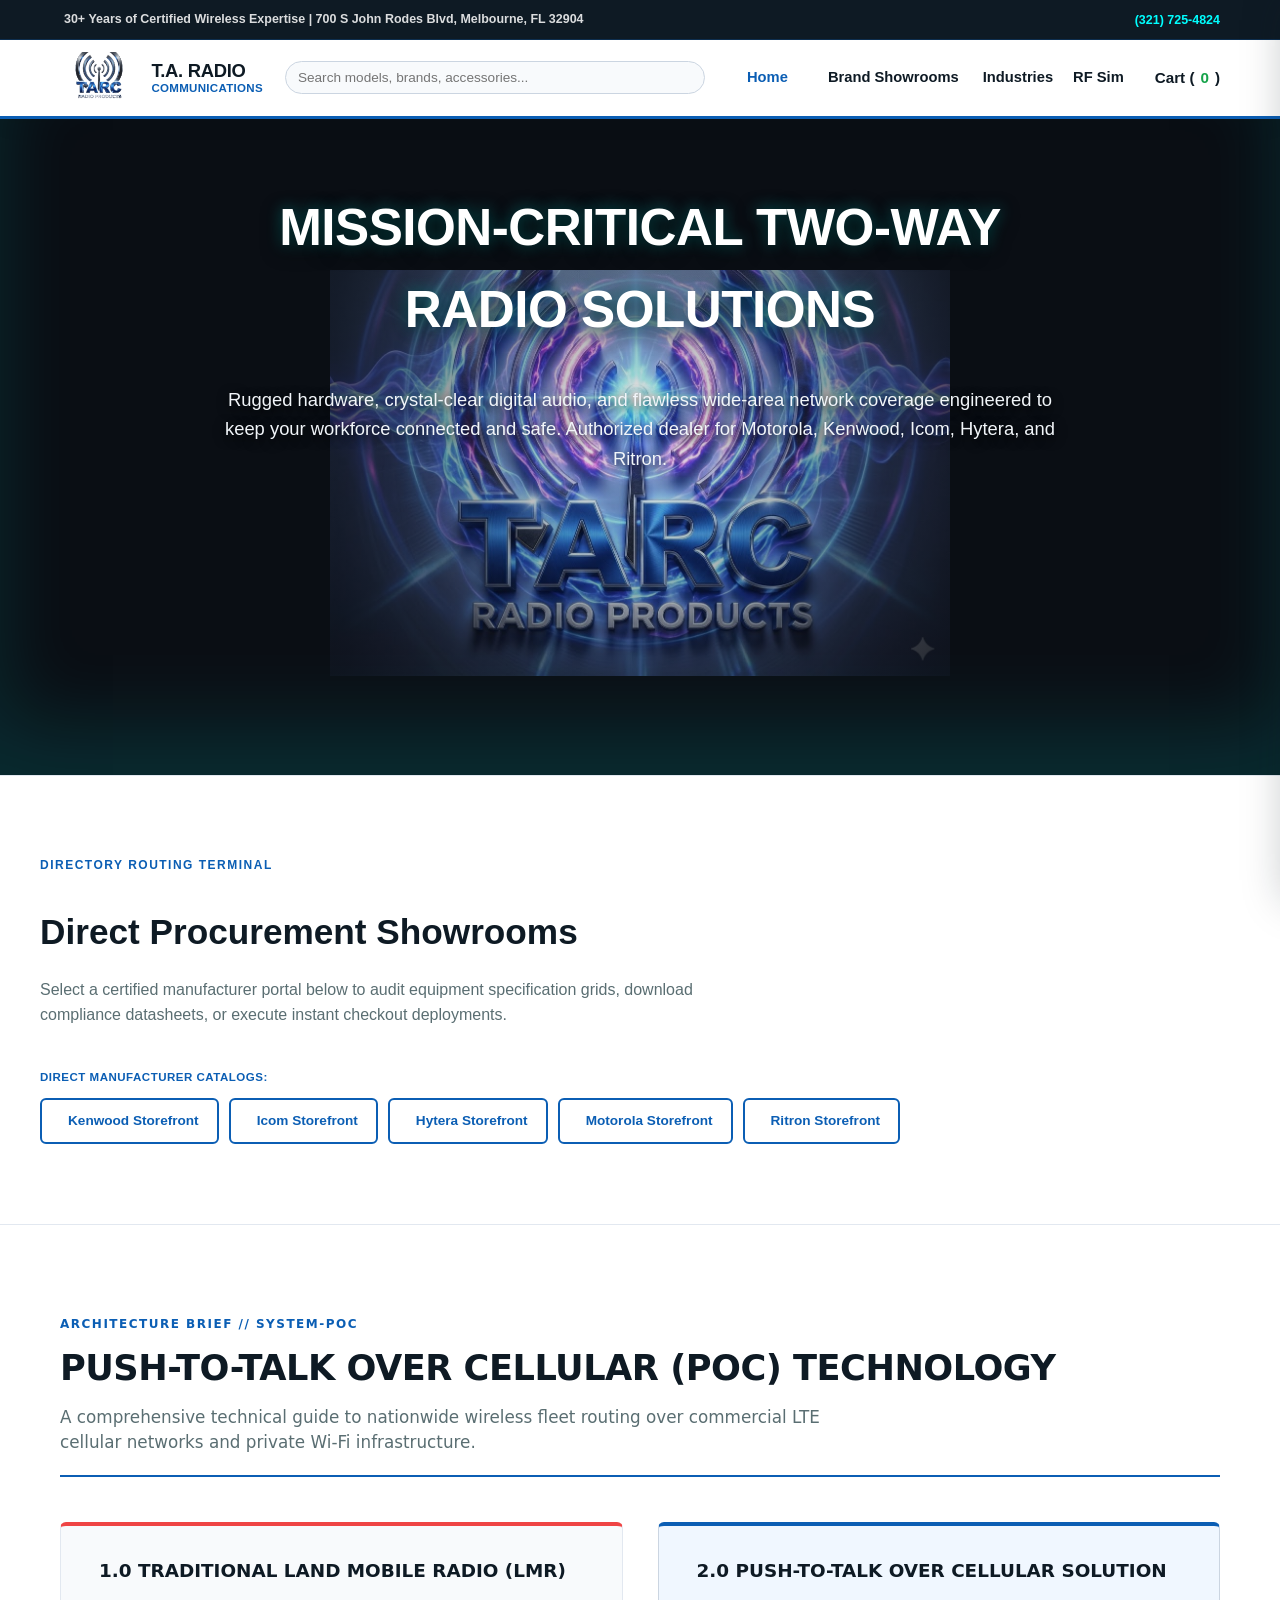
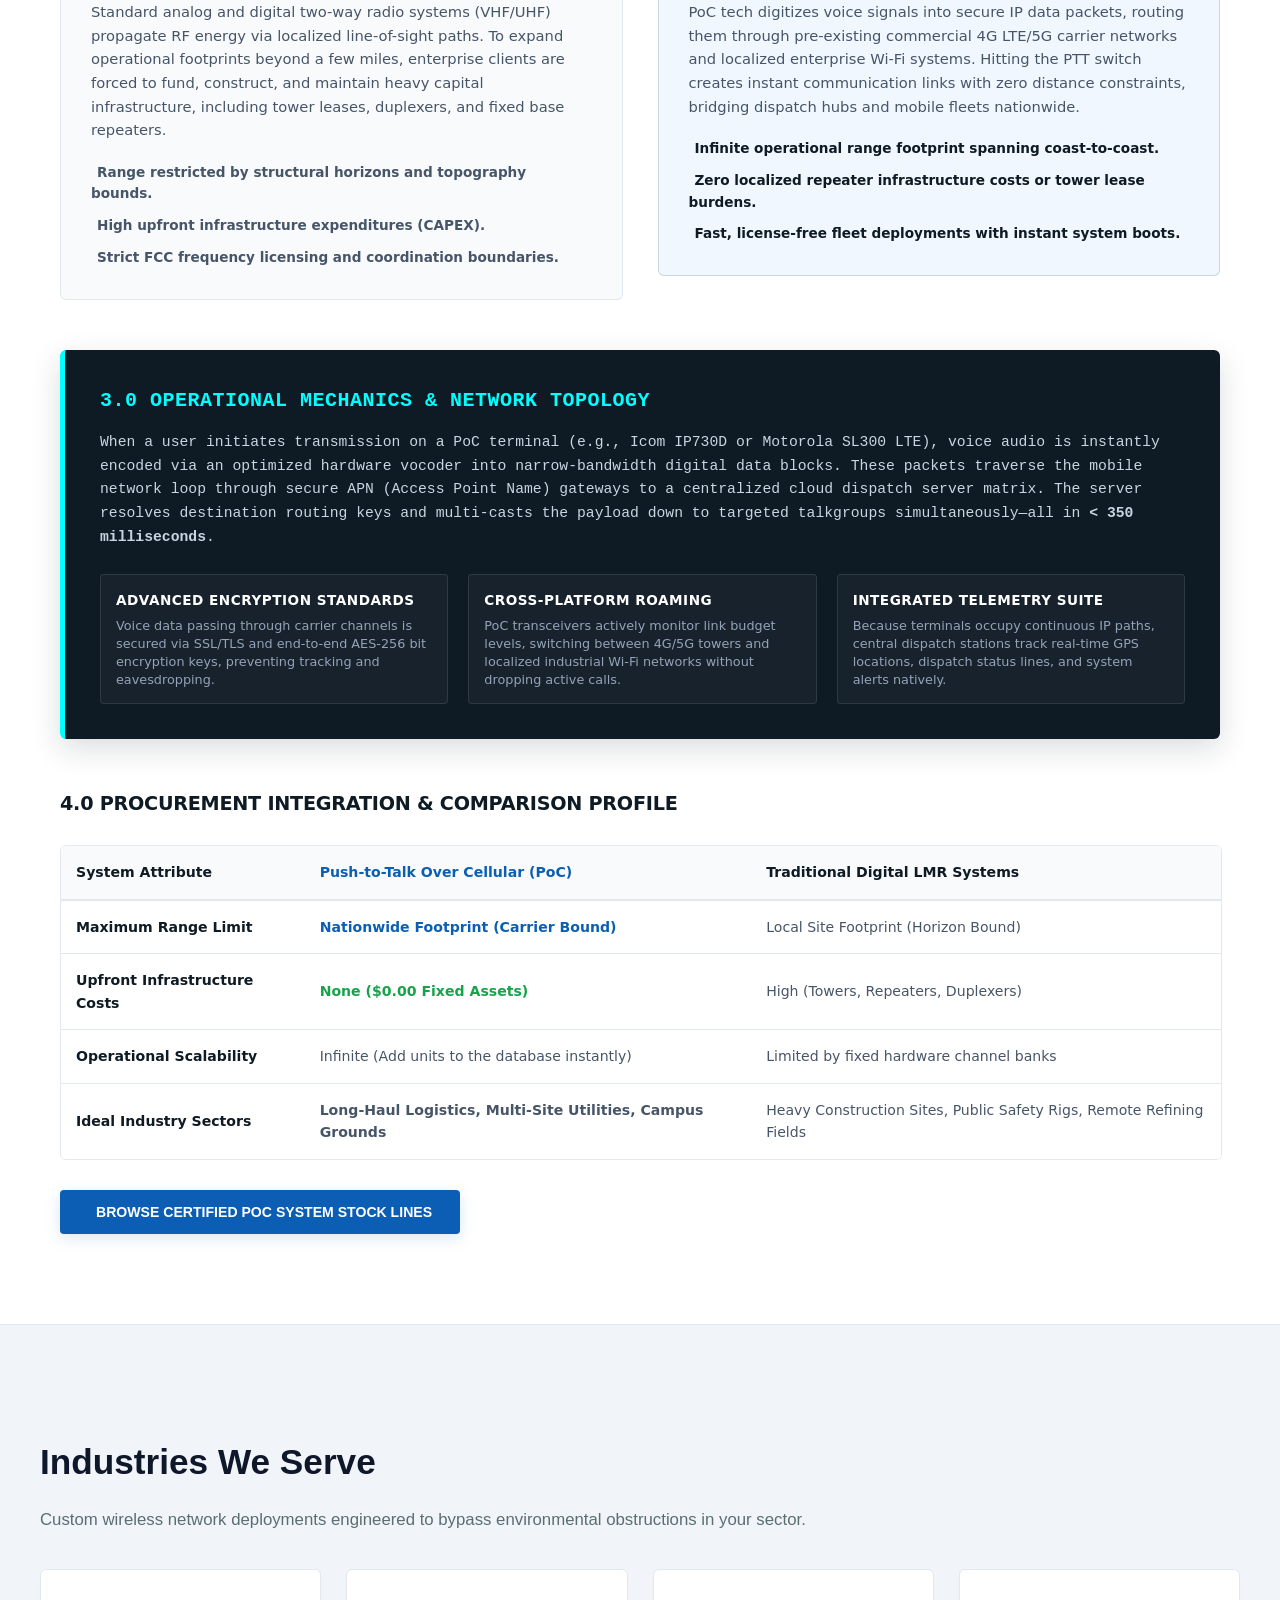
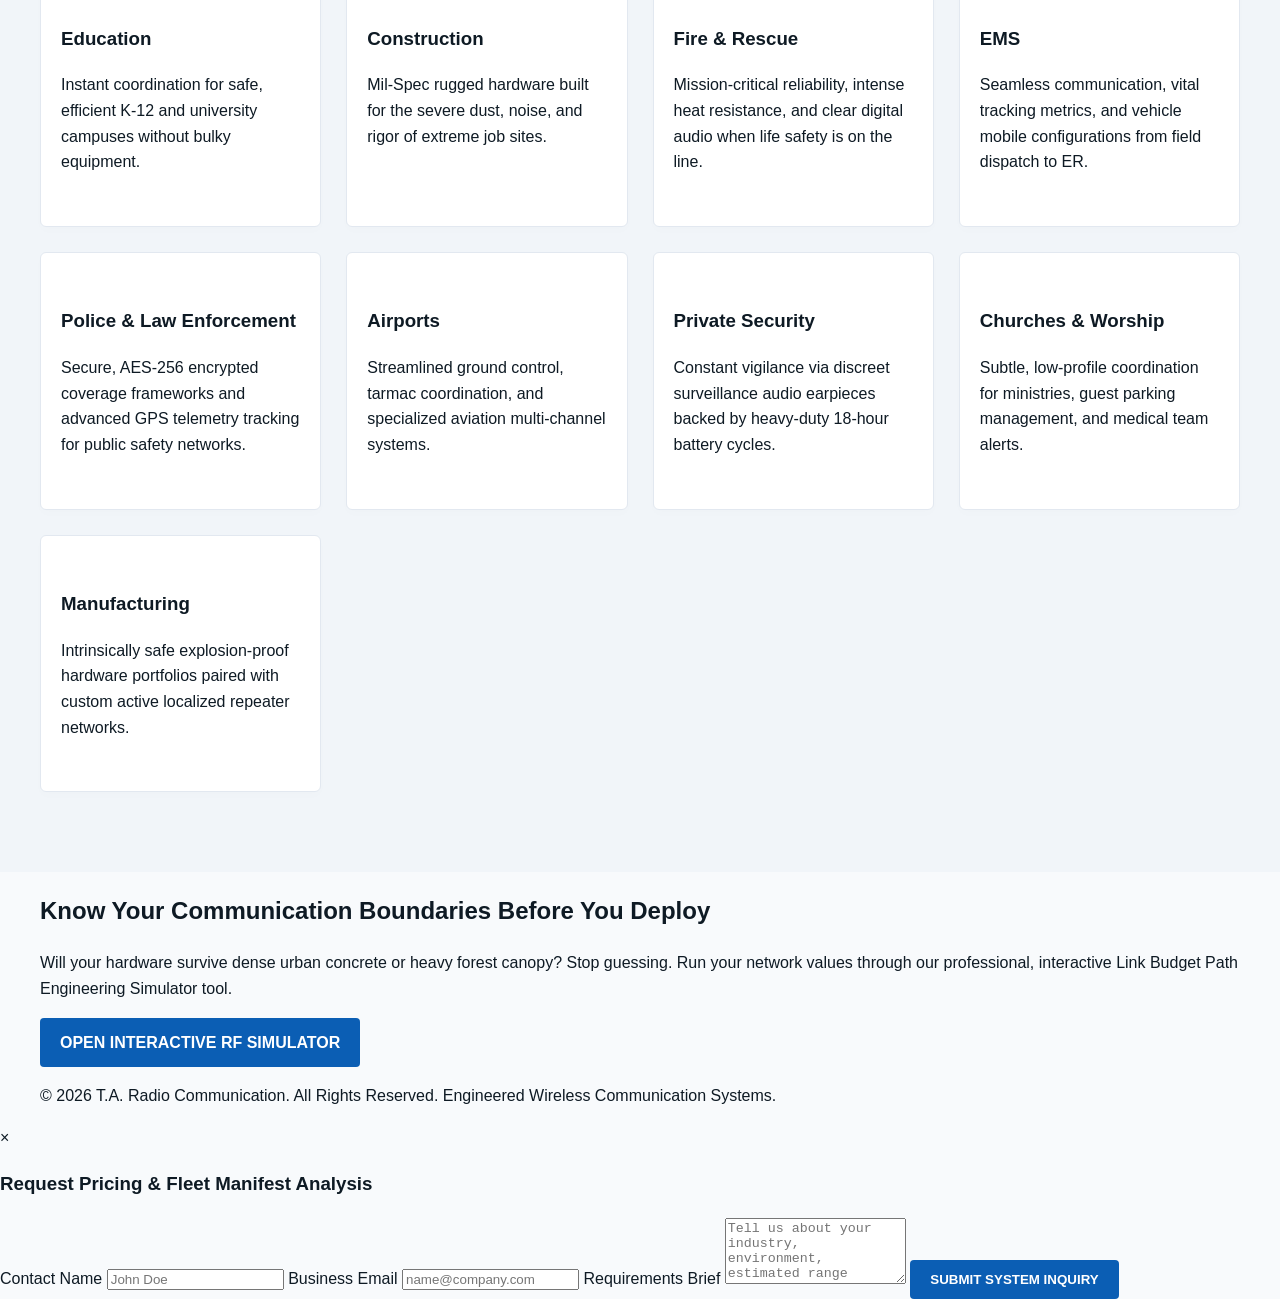
<file: index.html>
<!DOCTYPE html>
<html lang="en">
<head>
    <meta charset="UTF-8">
    <meta name="viewport" content="width=device-width, initial-scale=1.0">
    <title>T.A. Radio Communication | Commercial Two-Way Wireless Networks</title>
    <!-- Relative paths cleanly link back to your core homepage styles -->
    <link rel="stylesheet" href="style.css">
    <!-- FIXED: Replaced the broken cloudflare link with the official, unblocked Font Awesome Icon CDN link -->
    <link rel="stylesheet" href="https://cloudflare.com">
</head>
<style>
/* FIXED BRAND SHOWROOM DROPDOWN HOVER MATRIX */
.dropdown {
  position: relative;
  display: inline-block;
}

.dropdown-content {
  display: none;
  position: absolute;
  background-color: #ffffff;
  min-width: 200px;
  box-shadow: 0px 8px 16px rgba(0,0,0,0.1);
  z-index: 2000;
  border-top: 3px solid #0b5eb4;
  border-radius: 0 0 4px 4px;
}

.dropdown-content a {
  color: #0e1a24;
  padding: 12px 16px;
  text-decoration: none;
  display: block;
  font-weight: 700;
  font-size: 0.88rem;
  text-align: left;
  border-bottom: 1px solid #f1f5f9;
}

.dropdown-content a:hover {
  background-color: #f8fafc;
  color: #0b5eb4;
}

/* Forces the menu layout panel to reveal itself cleanly on hover mouse track */
.dropdown:hover .dropdown-content {
  display: block !important;
}
</style>
<body id="top-viewport" style="padding-top: 110px; margin: 0; background-color: #f8fafc;">

       <!-- Fixed Navigation Header Matrix Assembly -->
  <header class="main-header" style="position: fixed; width: 100%; top: 0; left: 0; z-index: 1000; box-shadow: 0 4px 20px rgba(0,0,0,0.08); background-color: #ffffff !important; border-bottom: 3px solid #0b5eb4; display: flex; flex-direction: column;">
    
    <div style="background-color: #0e1a24; color: rgba(255,255,255,0.85); font-size: 0.78rem; font-weight: 600; padding: 8px 0; border-bottom: 1px solid rgba(11, 94, 180, 0.3); width: 100%;">
      <div class="container" style="max-width: 1200px; margin: 0 auto; padding: 0 20px; display: flex; justify-content: space-between; align-items: center; flex-wrap: wrap; gap: 8px; box-sizing: border-box;">
        <div><i class="fa-solid fa-location-dot" style="color: #00FF66; margin-right: 4px;"></i> 30+ Years of Certified Wireless Expertise | 700 S John Rodes Blvd, Melbourne, FL 32904</div>
        <div><a href="tel:3217254824" style="color: #00FFFF; text-decoration: none; display: inline-flex; align-items: center; gap: 4px; font-weight: 600;"><i class="fa-solid fa-phone-volume"></i> (321) 725-4824</a></div>
      </div>
    </div>

    <div style="padding: 12px 0; width: 100%; background-color: #ffffff !important; box-sizing: border-box;">
      <div class="container" style="max-width: 1200px; margin: 0 auto; padding: 0 20px; display: flex; justify-content: space-between; align-items: center; gap: 20px; box-sizing: border-box;">
        
        <!-- FIXED BRANDING CONFIGURATION MODULE: T.A. Radio Communications -->
        <div style="display: flex; align-items: center; gap: 12px; flex-shrink: 0;">
          <img src="tarc-logo.png" alt="T.A. Logo" style="height: 52px; width: auto; display: block; cursor: pointer;" onclick="window.location.href='index.html';">
          <div style="text-align: left; line-height: 1.15;">
            <h1 style="margin: 0; font-size: 1.15rem; font-weight: 900; color: #0e1a24; text-transform: uppercase; letter-spacing: -0.3px;">T.A. Radio</h1>
            <span style="font-size: 0.72rem; color: #0b5eb4; font-weight: 800; text-transform: uppercase; letter-spacing: 0.3px; display: block; margin-top: 1px;">Communications</span>
          </div>
        </div>

        <!-- NEW PLACEMENT: Unified Global Product Search Input Field added to Homepage -->
        <div style="flex: 1; max-width: 420px; position: relative; display: flex; align-items: center;">
          <input type="text" id="navbarGlobalSearchInput" placeholder="Search models, brands, accessories..." style="width: 100%; padding: 8px 35px 8px 12px; border: 1px solid #cbd5e1; border-radius: 20px; font-size: 0.85rem; color: #0e1a24; box-sizing: border-box; background: #f8fafc; transition: all 0.2s ease;">
          <i class="fa-solid fa-magnifying-glass" style="position: absolute; right: 12px; color: #94a3b8; font-size: 0.85rem; pointer-events: none;"></i>
        </div>

        <!-- Right Side Primary Navigation Anchors links -->
        <nav class="nav-links" style="display: flex; align-items: center; flex-shrink: 0;">
          <a href="index.html" style="color: #0b5eb4; text-decoration: none; font-weight: 700; margin-left: 20px; font-size: 0.92rem;">Home</a>
                    <!-- CORRECTED MENU DROPDOWN COLORS MATRIX -->
          <div class="dropdown" style="margin-left: 20px;">
            <a href="#" style="color: #0e1a24; text-decoration: none; font-weight: 700; font-size: 0.92rem; display: flex; align-items: center; gap: 4px;">Brand Showrooms <i class="fa-solid fa-chevron-down" style="font-size:0.75rem; color:#0b5eb4;"></i></a>
            <div class="dropdown-content">
              <a href="catalog.html?brand=kenwood"><i class="fa-solid fa-chevron-right" style="color:#0b5eb4; margin-right:4px;"></i> Kenwood Catalog</a>
              <a href="catalog.html?brand=icom"><i class="fa-solid fa-chevron-right" style="color:#0b5eb4; margin-right:4px;"></i> Icom Catalog</a>
              <a href="catalog.html?brand=hytera"><i class="fa-solid fa-chevron-right" style="color:#0b5eb4; margin-right:4px;"></i> Hytera Catalog</a>
              <a href="catalog.html?brand=motorola"><i class="fa-solid fa-chevron-right" style="color:#0b5eb4; margin-right:4px;"></i> Motorola Catalog</a>
              <a href="catalog.html?brand=ritron"><i class="fa-solid fa-chevron-right" style="color:#0b5eb4; margin-right:4px;"></i> Ritron Catalog</a>
            </div>
          </div>

          <a href="index.html#industries" style="color: #0e1a24; text-decoration: none; font-weight: 700; margin-left: 20px; font-size: 0.92rem;">Industries</a>
          <a href="calculator.html" class="nav-calc-link" style="color: #0e1a24; text-decoration: none; font-weight: 700; margin-left: 20px; font-size: 0.92rem;"><i class="fa-solid fa-tower-broadcast" style="color: #0b5eb4;"></i> RF Sim</a>
          <a href="#" id="cartToggleBtn" style="color: #0e1a24; text-decoration: none; font-weight: 700; margin-left: 25px; font-size: 0.95rem; display: flex; align-items: center; gap: 6px;"><i class="fa-solid fa-cart-shopping" style="color: #0b5eb4;"></i> Cart (<span id="cartCountBadge" style="font-weight: 800; color: #16a34a;">0</span>)</a>
        </nav>

      </div>
    </div>
  </header>


    <!-- Hero Section -->
    <section id="home" class="hero-section">
        <div class="container hero-content">
            <h1>Mission-Critical Two-Way Radio Solutions</h1>
            <p>Rugged hardware, crystal-clear digital audio, and flawless wide-area network coverage engineered to keep your workforce connected and safe. Authorized dealer for Motorola, Kenwood, Icom, Hytera, and Ritron.</p>
        </div>
    </section>

    <!-- Concise Homepage Procurement Portal (Trimmed Clean Design) -->
    <section id="catalog" class="catalog-section" style="padding: 80px 0; background-color: #ffffff; border-top: 1px solid #e2e8f0;">
        <div class="container" style="max-width: 1200px; margin: 0 auto; padding: 0 20px;">
            <span style="color: #0b5eb4; font-size: 0.75rem; font-weight: bold; letter-spacing: 1.5px; text-transform: uppercase; display: block; margin-bottom: 5px;"><i class="fa-solid fa-boxes-stacked"></i> DIRECTORY ROUTING TERMINAL</span>
            <h2 class="section-title" style="color: #0e1a24; font-size: 2.2rem; font-weight: 900; margin-bottom: 10px; text-align: left;">Direct Procurement Showrooms</h2>
            <p class="section-subtitle" style="color: #5a6e72; font-size: 1rem; margin-bottom: 40px; text-align: left; max-width: 700px;">Select a certified manufacturer portal below to audit equipment specification grids, download compliance datasheets, or execute instant checkout deployments.</p>
            
            <!-- DIRECT REVENUE ROUTING PORTS: Clicking a choice passes parameters instantly to catalog.html -->
            <div style="display: flex; flex-direction: column; gap: 12px; text-align: left;">
                <label style="font-size: 0.72rem; font-weight: 800; color: #0b5eb4; text-transform: uppercase; letter-spacing: 0.5px;"><i class="fa-solid fa-handshake"></i> Direct Manufacturer Catalogs:</label>
                <div class="accessory-filter-pills" style="display: flex; gap: 10px; flex-wrap: wrap;">
                    <a href="catalog.html?brand=kenwood" style="text-decoration: none;" class="pill-btn brand-pill"><i class="fa-solid fa-circle-nodes"></i> Kenwood Storefront</a>
                    <a href="catalog.html?brand=icom" style="text-decoration: none;" class="pill-btn brand-pill"><i class="fa-solid fa-circle-nodes"></i> Icom Storefront</a>
                    <a href="catalog.html?brand=hytera" style="text-decoration: none;" class="pill-btn brand-pill"><i class="fa-solid fa-circle-nodes"></i> Hytera Storefront</a>
                    <a href="catalog.html?brand=motorola" style="text-decoration: none;" class="pill-btn brand-pill"><i class="fa-solid fa-circle-nodes"></i> Motorola Storefront</a>
                    <a href="catalog.html?brand=ritron" style="text-decoration: none;" class="pill-btn brand-pill"><i class="fa-solid fa-circle-nodes"></i> Ritron Storefront</a>
                </div>
            </div>

        </div>
    </section>

<!-- =========================================================================
     ENTERPRISE PTToC / PoC EDUCATIONAL REFERENCE ENGINE (PART 1 OF 2)
     ========================================================================= -->
<section id="poc-education" style="padding: 90px 0; background-color: #ffffff; border-top: 1px solid #e2e8f0; font-family: 'Segoe UI', system-ui, sans-serif;">
    <div class="container" style="max-width: 1200px; margin: 0 auto; padding: 0 20px; box-sizing: border-box;">
        
        <!-- Header Strip Section -->
        <div style="border-bottom: 2px solid #0b5eb4; padding-bottom: 20px; margin-bottom: 45px; text-align: left;">
            <span style="color: #0b5eb4; font-size: 0.75rem; font-weight: 800; letter-spacing: 1.5px; text-transform: uppercase; display: block; margin-bottom: 6px;">
                <i class="fa-solid fa-tower-cell"></i> ARCHITECTURE BRIEF // SYSTEM-PoC
            </span>
            <h2 style="font-size: 2.2rem; font-weight: 900; color: #0e1a24; margin: 0; text-transform: uppercase; letter-spacing: -0.5px;">
                Push-to-Talk Over Cellular (PoC) Technology
            </h2>
            <p style="color: #5a6e72; font-size: 1.05rem; margin: 8px 0 0 0; max-width: 800px; line-height: 1.5; font-weight: 500;">
                A comprehensive technical guide to nationwide wireless fleet routing over commercial LTE cellular networks and private Wi-Fi infrastructure.
            </p>
        </div>

        <!-- CORE PARADIGM SHIFT: LMR vs PoC Split Matrix Rows -->
        <div style="display: grid; grid-template-columns: repeat(auto-fit, minmax(320px, 1fr)); gap: 35px; align-items: start; margin-bottom: 50px;">
            
            <!-- Left Vector: Traditional LMR Constraints Panel -->
            <div style="background: #f8fafc; border: 1px solid #e2e8f0; border-top: 4px solid #ef4444; border-radius: 6px; padding: 30px; text-align: left; box-sizing: border-box;">
                <h3 style="color: #0e1a24; font-size: 1.15rem; font-weight: 800; margin: 0 0 15px 0; text-transform: uppercase; display: flex; align-items: center; gap: 8px;">
                    <i class="fa-solid fa-triangle-exclamation" style="color: #ef4444;"></i> 1.0 Traditional Land Mobile Radio (LMR)
                </h3>
                <p style="color: #475569; font-size: 0.92rem; line-height: 1.6; margin: 0 0 20px 0;">
                    Standard analog and digital two-way radio systems (VHF/UHF) propagate RF energy via localized line-of-sight paths. To expand operational footprints beyond a few miles, enterprise clients are forced to fund, construct, and maintain heavy capital infrastructure, including tower leases, duplexers, and fixed base repeaters.
                </p>
                <ul style="list-style: none; padding: 0; margin: 0; display: flex; flex-direction: column; gap: 10px; font-size: 0.85rem; color: #475569; font-weight: 600;">
                    <li><i class="fa-solid fa-circle-xmark" style="color: #ef4444; margin-right: 6px;"></i> Range restricted by structural horizons and topography bounds.</li>
                    <li><i class="fa-solid fa-circle-xmark" style="color: #ef4444; margin-right: 6px;"></i> High upfront infrastructure expenditures (CAPEX).</li>
                    <li><i class="fa-solid fa-circle-xmark" style="color: #ef4444; margin-right: 6px;"></i> Strict FCC frequency licensing and coordination boundaries.</li>
                </ul>
            </div>

            <!-- Right Vector: The PoC Alternative Network Panel -->
            <div style="background: #f0f7ff; border: 1px solid #cbd5e1; border-top: 4px solid #0b5eb4; border-radius: 6px; padding: 30px; text-align: left; box-sizing: border-box;">
                <h3 style="color: #0e1a24; font-size: 1.15rem; font-weight: 800; margin: 0 0 15px 0; text-transform: uppercase; display: flex; align-items: center; gap: 8px;">
                    <i class="fa-solid fa-circle-nodes" style="color: #0b5eb4;"></i> 2.0 Push-to-Talk Over Cellular Solution
                </h3>
                <p style="color: #475569; font-size: 0.92rem; line-height: 1.6; margin: 0 0 20px 0;">
                    PoC tech digitizes voice signals into secure IP data packets, routing them through pre-existing commercial 4G LTE/5G carrier networks and localized enterprise Wi-Fi systems. Hitting the PTT switch creates instant communication links with zero distance constraints, bridging dispatch hubs and mobile fleets nationwide.
                </p>
                <ul style="list-style: none; padding: 0; margin: 0; display: flex; flex-direction: column; gap: 10px; font-size: 0.85rem; color: #0e1a24; font-weight: 700;">
                    <li><i class="fa-solid fa-circle-check" style="color: #16a34a; margin-right: 6px;"></i> Infinite operational range footprint spanning coast-to-coast.</li>
                    <li><i class="fa-solid fa-circle-check" style="color: #16a34a; margin-right: 6px;"></i> Zero localized repeater infrastructure costs or tower lease burdens.</li>
                    <li><i class="fa-solid fa-circle-check" style="color: #16a34a; margin-right: 6px;"></i> Fast, license-free fleet deployments with instant system boots.</li>
                </ul>
            </div>

        </div>
        <!-- TECHNICAL DEEP DIVE: IP Layer Routing & Technical Topology -->
        <div style="background: #0e1a24; color: #ffffff; border-radius: 6px; padding: 35px; text-align: left; box-sizing: border-box; margin-bottom: 50px; border-left: 5px solid #00FFFF; box-shadow: 0 10px 30px rgba(14,26,36,0.15);">
            <h3 style="color: #00FFFF; font-size: 1.25rem; font-weight: 800; margin: 0 0 12px 0; text-transform: uppercase; letter-spacing: 0.5px; font-family: 'Consolas', 'Courier New', monospace, sans-serif;">
                <i class="fa-solid fa-network-wired"></i> 3.0 Operational Mechanics & Network Topology
            </h3>
            <p style="color: #cbd5e1; font-size: 0.92rem; line-height: 1.6; margin-bottom: 25px; font-family: 'Consolas', 'Courier New', monospace, sans-serif;">
                When a user initiates transmission on a PoC terminal (e.g., Icom IP730D or Motorola SL300 LTE), voice audio is instantly encoded via an optimized hardware vocoder into narrow-bandwidth digital data blocks. These packets traverse the mobile network loop through secure APN (Access Point Name) gateways to a centralized cloud dispatch server matrix. The server resolves destination routing keys and multi-casts the payload down to targeted talkgroups simultaneously—all in <strong>&lt; 350 milliseconds</strong>.
            </p>
            
            <div style="display: grid; grid-template-columns: repeat(auto-fit, minmax(240px, 1fr)); gap: 20px; font-family: inherit;">
                <div style="background: rgba(255,255,255,0.04); border: 1px solid rgba(255,255,255,0.1); padding: 15px; border-radius: 4px;">
                    <h4 style="color: #ffffff; font-size: 0.85rem; font-weight: 800; margin: 0 0 5px 0; text-transform: uppercase; letter-spacing: 0.5px;">Advanced Encryption Standards</h4>
                    <p style="color: #94a3b8; font-size: 0.8rem; margin: 0; line-height: 1.4;">Voice data passing through carrier channels is secured via SSL/TLS and end-to-end AES-256 bit encryption keys, preventing tracking and eavesdropping.</p>
                </div>
                <div style="background: rgba(255,255,255,0.04); border: 1px solid rgba(255,255,255,0.1); padding: 15px; border-radius: 4px;">
                    <h4 style="color: #ffffff; font-size: 0.85rem; font-weight: 800; margin: 0 0 5px 0; text-transform: uppercase; letter-spacing: 0.5px;">Cross-Platform Roaming</h4>
                    <p style="color: #94a3b8; font-size: 0.8rem; margin: 0; line-height: 1.4;">PoC transceivers actively monitor link budget levels, switching between 4G/5G towers and localized industrial Wi-Fi networks without dropping active calls.</p>
                </div>
                <div style="background: rgba(255,255,255,0.04); border: 1px solid rgba(255,255,255,0.1); padding: 15px; border-radius: 4px;">
                    <h4 style="color: #ffffff; font-size: 0.85rem; font-weight: 800; margin: 0 0 5px 0; text-transform: uppercase; letter-spacing: 0.5px;">Integrated Telemetry Suite</h4>
                    <p style="color: #94a3b8; font-size: 0.8rem; margin: 0; line-height: 1.4;">Because terminals occupy continuous IP paths, central dispatch stations track real-time GPS locations, dispatch status lines, and system alerts natively.</p>
                </div>
            </div>
        </div>

        <!-- HIGH-UTILITY BENCHMARK GUIDE: System Comparison Matrix Profile -->
        <div style="text-align: left;">
            <h3 style="font-size: 1.2rem; font-weight: 900; color: #0e1a24; margin-bottom: 25px; text-transform: uppercase; letter-spacing: -0.25px;">
                4.0 Procurement Integration & Comparison Profile
            </h3>
            
            <div style="overflow-x: auto; width: 100%; border: 1px solid #e2e8f0; border-radius: 6px;">
                <table style="width: 100%; border-collapse: collapse; font-size: 0.88rem; text-align: left; background: #ffffff; min-width: 600px;">
                    <thead>
                        <tr style="background: #f8fafc; border-bottom: 2px solid #e2e8f0; color: #0e1a24; font-weight: 800;">
                            <th style="padding: 15px;">System Attribute</th>
                            <th style="padding: 15px; color: #0b5eb4;">Push-to-Talk Over Cellular (PoC)</th>
                            <th style="padding: 15px;">Traditional Digital LMR Systems</th>
                        </tr>
                    </thead>
                    <tbody style="color: #475569; font-weight: 500;">
                        <tr style="border-bottom: 1px solid #e2e8f0;">
                            <td style="padding: 15px; font-weight: 700; color: #0e1a24;">Maximum Range Limit</td>
                            <td style="padding: 15px; color: #0b5eb4; font-weight: 700;">Nationwide Footprint (Carrier Bound)</td>
                            <td style="padding: 15px;">Local Site Footprint (Horizon Bound)</td>
                        </tr>
                        <tr style="border-bottom: 1px solid #e2e8f0;">
                            <td style="padding: 15px; font-weight: 700; color: #0e1a24;">Upfront Infrastructure Costs</td>
                            <td style="padding: 15px; color: #16a34a; font-weight: 700;"><i class="fa-solid fa-circle-dollar-to-slot"></i> None ($0.00 Fixed Assets)</td>
                            <td style="padding: 15px;">High (Towers, Repeaters, Duplexers)</td>
                        </tr>
                        <tr style="border-bottom: 1px solid #e2e8f0;">
                            <td style="padding: 15px; font-weight: 700; color: #0e1a24;">Operational Scalability</td>
                            <td style="padding: 15px;">Infinite (Add units to the database instantly)</td>
                            <td style="padding: 15px;">Limited by fixed hardware channel banks</td>
                        </tr>
                        <tr>
                            <td style="padding: 15px; font-weight: 700; color: #0e1a24;">Ideal Industry Sectors</td>
                            <td style="padding: 15px; font-weight: 600;">Long-Haul Logistics, Multi-Site Utilities, Campus Grounds</td>
                            <td style="padding: 15px;">Heavy Construction Sites, Public Safety Rigs, Remote Refining Fields</td>
                        </tr>
                    </tbody>
                </table>
            </div>
            
            <div style="margin-top: 30px; display: flex; justify-content: flex-start;">
                <button class="btn-primary" onclick="filterAccessory('All'); document.getElementById('catalog').scrollIntoView({behavior: 'smooth'});" style="font-weight: 800; text-transform: uppercase; padding: 14px 28px; font-size: 0.88rem; display: flex; align-items: center; gap: 8px; box-shadow: 0 4px 15px rgba(11, 94, 180, 0.15);">
                    <i class="fa-solid fa-magnifying-glass"></i> Browse Certified PoC System Stock Lines
                </button>
            </div>
        </div>

    </div>
</section>

	    <!-- Industries Grid Section -->
    <section id="industries" class="industries-section">
        <div class="container">
            <h2 class="section-title">Industries We Serve</h2>
            <p class="section-subtitle">Custom wireless network deployments engineered to bypass environmental obstructions in your sector.</p>
            
            <!-- Unified Matrix Grid Block Container -->
            <div class="grid-container">
                
                <!-- 1. Education -->
                <div class="card card-interactive" onclick="window.location.href='industries/industry.html?sector=education';">
                    <i class="fa-solid fa-graduation-cap card-icon"></i>
                    <h3>Education</h3>
                    <p>Instant coordination for safe, efficient K-12 and university campuses without bulky equipment.</p>
                </div>

                <!-- 2. Construction -->
                <div class="card card-interactive" onclick="window.location.href='industries/industry.html?sector=construction';">
                    <i class="fa-solid fa-helmet-safety card-icon"></i>
                    <h3>Construction</h3>
                    <p>Mil-Spec rugged hardware built for the severe dust, noise, and rigor of extreme job sites.</p>
                </div>

                <!-- 3. Fire & Rescue -->
                <div class="card card-interactive" onclick="window.location.href='industries/industry.html?sector=fire';">
                    <i class="fa-solid fa-fire-extinguisher card-icon"></i>
                    <h3>Fire & Rescue</h3>
                    <p>Mission-critical reliability, intense heat resistance, and clear digital audio when life safety is on the line.</p>
                </div>

                <!-- 4. EMS -->
                <div class="card card-interactive" onclick="window.location.href='industries/industry.html?sector=ems';">
                    <i class="fa-solid fa-ambulance card-icon"></i>
                    <h3>EMS</h3>
                    <p>Seamless communication, vital tracking metrics, and vehicle mobile configurations from field dispatch to ER.</p>
                </div>

                <!-- 5. Police -->
                <div class="card card-interactive" onclick="window.location.href='industries/industry.html?sector=police';">
                    <i class="fa-solid fa-shield-halved card-icon"></i>
                    <h3>Police & Law Enforcement</h3>
                    <p>Secure, AES-256 encrypted coverage frameworks and advanced GPS telemetry tracking for public safety networks.</p>
                </div>

                <!-- 6. Airports -->
                <div class="card card-interactive" onclick="window.location.href='industries/industry.html?sector=airports';">
                    <i class="fa-solid fa-plane card-icon"></i>
                    <h3>Airports</h3>
                    <p>Streamlined ground control, tarmac coordination, and specialized aviation multi-channel systems.</p>
                </div>

                <!-- 7. Security -->
                <div class="card card-interactive" onclick="window.location.href='industries/industry.html?sector=security';">
                    <i class="fa-solid fa-user-shield card-icon"></i>
                    <h3>Private Security</h3>
                    <p>Constant vigilance via discreet surveillance audio earpieces backed by heavy-duty 18-hour battery cycles.</p>
                </div>

                <!-- 8. Churches -->
                <div class="card card-interactive" onclick="window.location.href='industries/industry.html?sector=churches';">
                    <i class="fa-solid fa-church card-icon"></i>
                    <h3>Churches & Worship</h3>
                    <p>Subtle, low-profile coordination for ministries, guest parking management, and medical team alerts.</p>
                </div>

                <!-- 9. Manufacturing -->
                <div class="card card-interactive" onclick="window.location.href='industries/industry.html?sector=manufacturing';">
                    <i class="fa-solid fa-industry card-icon"></i>
                    <h3>Manufacturing</h3>
                    <p>Intrinsically safe explosion-proof hardware portfolios paired with custom active localized repeater networks.</p>
                </div>

            </div> <!-- Grid container ends safely -->
        </div>
    </section>

    <!-- Interactive Simulator Teaser Deck Section -->
    <section class="teaser-section">
        <div class="container teaser-container">
            <h2>Know Your Communication Boundaries Before You Deploy</h2>
            <p>Will your hardware survive dense urban concrete or heavy forest canopy? Stop guessing. Run your network values through our professional, interactive Link Budget Path Engineering Simulator tool.</p>
            <a href="calculator.html" class="btn-primary" style="text-decoration:none; display:inline-block;"><i class="fa-solid fa-crosshairs"></i> Open Interactive RF Simulator</a>
        </div>
    </section>

    <!-- Main Corporate Footer -->
    <footer class="main-footer">
        <div class="container">
            <p>&copy; 2026 T.A. Radio Communication. All Rights Reserved. Engineered Wireless Communication Systems.</p>
        </div>
    </footer>

    <!-- Universal RFQ Form Submission Popup Modal -->
    <div id="quoteModal" class="modal">
        <div class="modal-content">
            <span class="close-btn">&times;</span>
            <h3>Request Pricing & Fleet Manifest Analysis</h3>
            <form id="quoteForm">
                <label for="name">Contact Name</label>
                <input type="text" id="name" required placeholder="John Doe">
                <label for="email">Business Email</label>
                <input type="email" id="email" required placeholder="name@company.com">
                <label for="message">Requirements Brief</label>
                <textarea id="message" rows="4" placeholder="Tell us about your industry, environment, estimated range boundaries, or device count requirements..."></textarea>
                <button type="submit" class="btn-primary">Submit System Inquiry</button>
            </form>
        </div>
    </div>

        <!-- HIGH-SECURITY SLIDING RFQ FLEET PROCURMENT DRAWER CONSOLE -->
    <div id="fleetCartDrawer" style="position: fixed; top: 0; right: -400px; width: 380px; height: 100%; background: #ffffff; border-left: 3px solid #0b5eb4; box-shadow: -15px 0 40px rgba(14, 26, 36, 0.25); z-index: 3000; transition: right 0.3s cubic-bezier(0.16, 1, 0.3, 1); box-sizing: border-box; display: flex; flex-direction: column; font-family: 'Segoe UI', system-ui, -apple-system, sans-serif;">
        
        <!-- Console Header Panel: Establishes immediate authority -->
        <div style="background: #0e1a24; padding: 20px 15px; display: flex; justify-content: space-between; align-items: center; border-bottom: 2px solid #0b5eb4;">
            <div style="display: flex; flex-direction: column; gap: 2px; text-align: left;">
                <h3 style="color: #ffffff; font-size: 0.95rem; font-weight: 800; letter-spacing: 1px; margin: 0; text-transform: uppercase;"><i class="fa-solid fa-lock" style="color: #00FF66; margin-right: 5px;"></i> SECURE FLEET REQUEST</h3>
                <span style="color: #cbd5e1; font-size: 0.68rem; font-weight: bold; letter-spacing: 0.5px; text-transform: uppercase;">TARC PROCURMENT NETWORK // CONSOLE-V2</span>
            </div>
            <span id="closeCartBtn" style="color: #ffffff; cursor: pointer; font-size: 1.5rem; font-weight: 900; opacity: 0.7; transition: opacity 0.2s;" onmouseover="this.style.opacity=1" onmouseout="this.style.opacity=0.7">&times;</span>
        </div>

        <!-- Encrypted Link Baseline Status Strip -->
        <div style="background: #f0fdf4; border-bottom: 1px solid #bbf7d0; padding: 10px 15px; display: flex; align-items: center; gap: 8px; font-size: 0.75rem; color: #16a34a; font-weight: 700; text-align: left;">
            <i class="fa-solid fa-shield-halved" style="font-size: 0.85rem;"></i>
            <span>SSL Secured Procurement Channel Active // Verified Dealer</span>
        </div>

        <!-- Dynamic Content Body Feed Lane (List scrolls independently inside this room) -->
        <div id="cartItemsList" style="flex: 1; padding: 20px 15px; overflow-y: auto; display: flex; flex-direction: column; gap: 15px; background-color: #f8fafc; box-sizing: border-box;">
            <!-- JavaScript dynamically paints your chosen items inside here with high-contrast text -->
        </div>

        <!-- Secure Pricing Summary & Submission Control Panel Block -->
        <div style="background: #ffffff; padding: 20px 15px; border-top: 2px solid #e2e8f0; display: flex; flex-direction: column; gap: 15px; box-shadow: 0 -4px 15px rgba(0,0,0,0.02);">
            
            <!-- Fleet Total Multi-Channel Summary Metrics -->
            <div style="display: flex; flex-direction: column; gap: 6px; font-size: 0.82rem; border-bottom: 1px dashed #cbd5e1; padding-bottom: 12px;">
                <div style="display: flex; justify-content: space-between; color: #5a6e72; font-weight: 600;">
                    <span>Total Unique Hardware Rows:</span>
                    <span id="cartTotalItemsCount" style="color: #0e1a24; font-weight: 800;">0 Units</span>
                </div>
                <div style="display: flex; justify-content: space-between; font-size: 0.95rem; color: #0e1a24; font-weight: 800; margin-top: 4px;">
                    <span>Estimated Retail Baseline:</span>
                    <span id="cartEstimatedTotalValue" style="color: #0b5eb4;">$0.00</span>
                </div>
            </div>

            <!-- Heavy Solid Procurement Action Trigger Buttons -->
            <div style="display: flex; flex-direction: column; gap: 8px;">
                <button id="checkoutFleetBtn" class="btn-primary" style="width: 100%; font-weight: 800; text-transform: uppercase; letter-spacing: 0.75px; padding: 14px 20px; font-size: 0.9rem; display: flex; align-items: center; justify-content: center; gap: 8px; box-shadow: 0 4px 12px rgba(11, 94, 180, 0.2);">
                    <i class="fa-solid fa-file-invoice"></i> Compile Official Quote Request
                </button>
                <div style="display: flex; align-items: center; justify-content: center; gap: 5px; color: #5a6e72; font-size: 0.72rem; font-weight: bold; text-transform: uppercase; letter-spacing: 0.5px;">
                    <i class="fa-solid fa-circle-check" style="color: #16a34a;"></i> Hardware availability locked for 24 Hours
                </div>
            </div>

        </div>
    </div>

    <!-- Active Core Script Pipeline attachment -->
    <script src="script.js"></script>
</body>
</html>
</file>
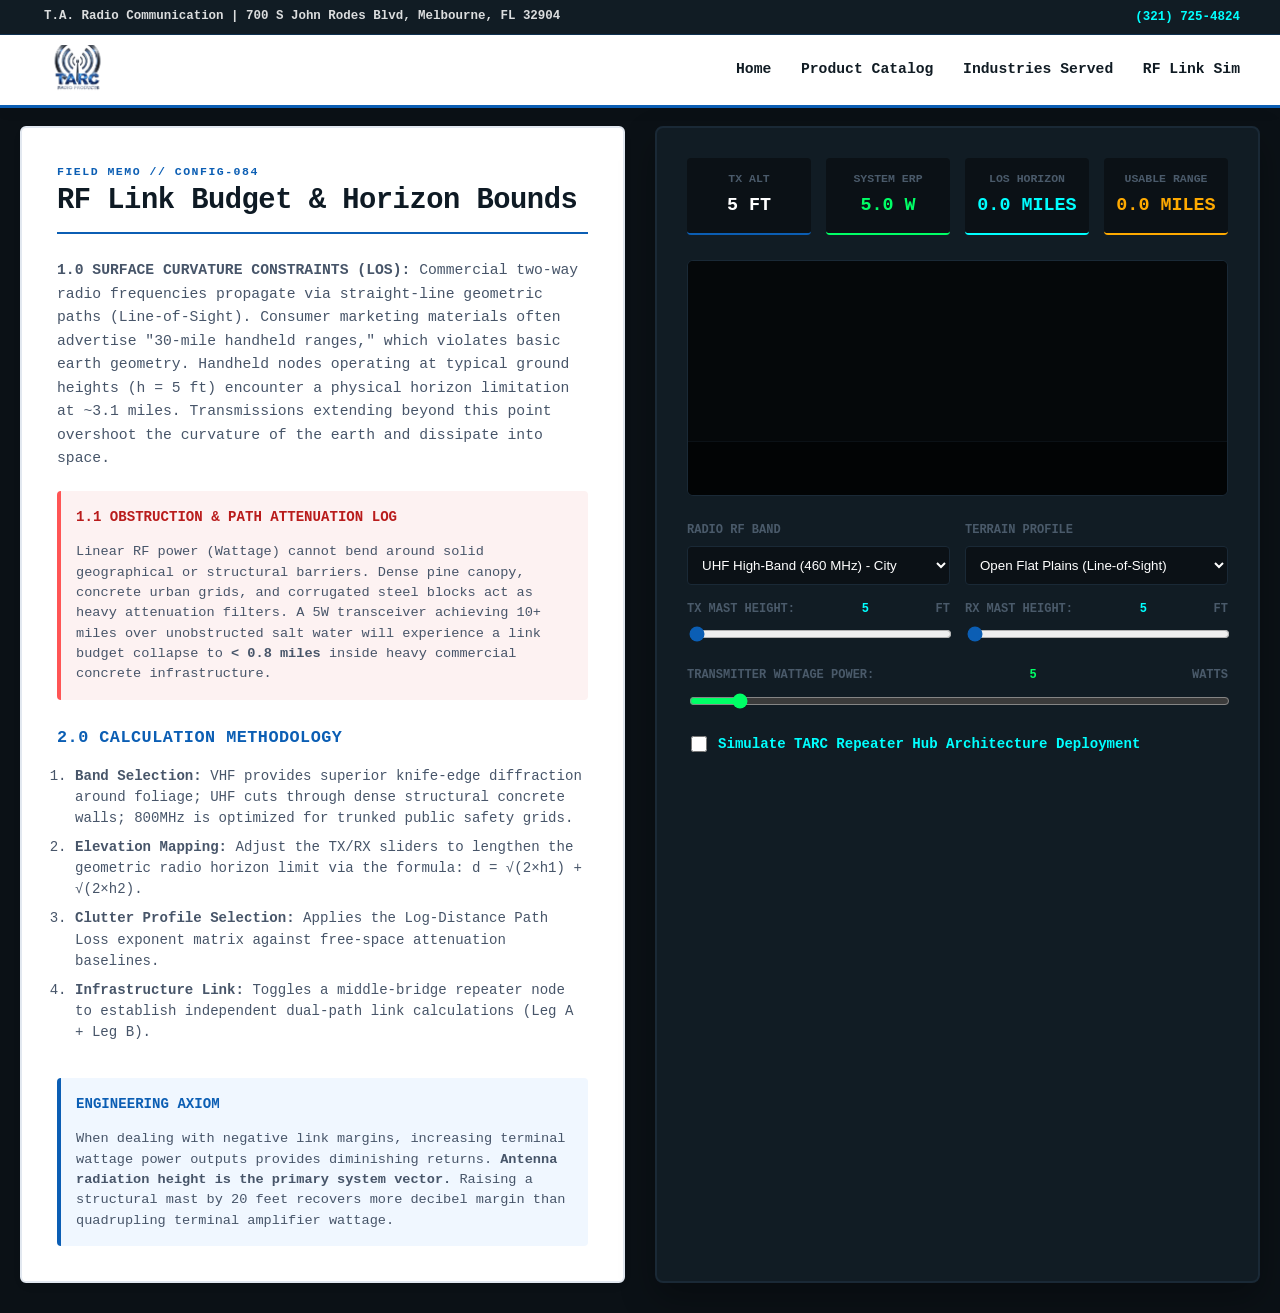
<file: calculator.html>
<!DOCTYPE html>
<html lang="en">
<head>
    <meta charset="UTF-8">
    <meta name="viewport" content="width=device-width, initial-scale=1.0">
    <title>TARC Link Sim | RF Path Loss Simulation Console</title>
    <link rel="stylesheet" href="style.css">
    <link rel="stylesheet" href="calc-style.css">
    <link rel="stylesheet" href="https://cloudflare.com">
</head>
<body style="padding-top: 96px; background-color: #0b1116;">

    <!-- Professional Fixed Top Corporate Navigation Bar -->
    <header class="main-header" style="position: fixed; width: 100%; top: 0; left: 0; z-index: 1000; box-shadow: 0 2px 15px rgba(0,0,0,0.05); background-color: var(--white);">
        <div style="background-color: var(--midnight-navy); color: rgba(255,255,255,0.85); font-size: 0.78rem; font-weight: 600; padding: 6px 0; border-bottom: 1px solid rgba(11, 94, 180, 0.3);">
            <div class="container" style="display: flex; justify-content: space-between; align-items: center; flex-wrap: wrap; gap: 8px;">
                <div>
                    <i class="fa-solid fa-location-dot" style="color: #00FF66; margin-right: 4px;"></i> 
                    T.A. Radio Communication | 700 S John Rodes Blvd, Melbourne, FL 32904
                </div>
                <div>
                    <a href="tel:3217254824" style="color: #00FFFF; text-decoration: none; display: inline-flex; align-items: center; gap: 4px;">
                        <i class="fa-solid fa-phone-volume"></i> (321) 725-4824
                    </a>
                </div>
            </div>
        </div>
        <div style="padding: 10px 0;">
            <div class="container header-container" style="display: flex; justify-content: space-between; align-items: center;">
                <div class="logo">
                    <a href="index.html"><img src="tarc-logo.png" alt="T.A. Radio Communication Logo" style="height: 50px; width: auto; display: block;"></a>
                </div>
                <nav class="nav-links">
                    <a href="index.html">Home</a>
                    <a href="index.html#catalog">Product Catalog</a>
                    <a href="index.html#industries">Industries Served</a>
                    <a href="calculator.html" class="nav-calc-link"><i class="fa-solid fa-tower-broadcast"></i> RF Link Sim</a>
                </nav>
            </div>
        </div>
    </header>

    <!-- MAIN TWO-COLUMN SPLIT ECOSYSTEM -->
    <main style="max-width: 1400px; margin: 30px auto; padding: 0 20px; display: grid; grid-template-columns: repeat(auto-fit, minmax(450px, 1fr)); gap: 30px;">
        
             <!-- LEFT COLUMN: TECHNICAL WIRELESS FIELD ENGINEERING NOTEBOOK (INVERTED HIGH-CONTRAST) -->
        <section style="background: #ffffff; border: 2px solid #e2e8f0; border-radius: 6px; padding: 35px; color: #0e1a24; text-align: left; font-family: 'Consolas', 'Courier New', monospace, sans-serif; box-shadow: 0 4px 15px rgba(0,0,0,0.02);">
            
            <div style="border-bottom: 2px solid #0b5eb4; padding-bottom: 15px; margin-bottom: 25px;">
                <span style="color: #0b5eb4; font-size: 0.72rem; font-weight: 800; letter-spacing: 1.5px; text-transform: uppercase; display: block; margin-bottom: 4px;"><i class="fa-solid fa-clipboard-list"></i> FIELD MEMO // CONFIG-084</span>
                <h1 style="font-size: 1.8rem; font-weight: 800; color: #0e1a24; margin: 0; line-height: 1.1; letter-spacing: -0.5px; font-family: inherit;">RF Link Budget & Horizon Bounds</h1>
            </div>
            
            <p style="color: #475569; font-size: 0.92rem; line-height: 1.6; margin-bottom: 20px;">
                <strong>1.0 SURFACE CURVATURE CONSTRAINTS (LOS):</strong> Commercial two-way radio frequencies propagate via straight-line geometric paths (Line-of-Sight). Consumer marketing materials often advertise "30-mile handheld ranges," which violates basic earth geometry. Handheld nodes operating at typical ground heights (h = 5 ft) encounter a physical horizon limitation at ~3.1 miles. Transmissions extending beyond this point overshoot the curvature of the earth and dissipate into space.
            </p>

            <!-- Clutter Path Attenuation Block -->
            <div style="background: #fdf2f2; border-left: 4px solid #ff5555; padding: 15px; border-radius: 4px; margin-bottom: 25px;">
                <h4 style="color: #b91c1c; font-size: 0.88rem; font-weight: bold; margin: 0 0 6px 0; text-transform: uppercase;"><i class="fa-solid fa-chart-line-down"></i> 1.1 Obstruction & Path Attenuation Log</h4>
                <p style="color: #475569; font-size: 0.85rem; margin-bottom: 0; line-height: 1.5;">
                    Linear RF power (Wattage) cannot bend around solid geographical or structural barriers. Dense pine canopy, concrete urban grids, and corrugated steel blocks act as heavy attenuation filters. A 5W transceiver achieving 10+ miles over unobstructed salt water will experience a link budget collapse to <strong>&lt; 0.8 miles</strong> inside heavy commercial concrete infrastructure.
                </p>
            </div>

            <h3 style="font-size: 1.05rem; font-weight: bold; color: #0b5eb4; margin-bottom: 12px; text-transform: uppercase; letter-spacing: 0.5px;"><i class="fa-solid fa-gears"></i> 2.0 Calculation Methodology</h3>
            <ol style="color: #475569; font-size: 0.88rem; padding-left: 18px; display: flex; flex-direction: column; gap: 8px; margin-bottom: 35px; line-height: 1.5;">
                <li><strong>Band Selection:</strong> VHF provides superior knife-edge diffraction around foliage; UHF cuts through dense structural concrete walls; 800MHz is optimized for trunked public safety grids.</li>
                <li><strong>Elevation Mapping:</strong> Adjust the TX/RX sliders to lengthen the geometric radio horizon limit via the formula: d = √(2×h1) + √(2×h2).</li>
                <li><strong>Clutter Profile Selection:</strong> Applies the Log-Distance Path Loss exponent matrix against free-space attenuation baselines.</li>
                <li><strong>Infrastructure Link:</strong> Toggles a middle-bridge repeater node to establish independent dual-path link calculations (Leg A + Leg B).</li>
            </ol>

            <div style="background: #f0f7ff; border-left: 4px solid #0b5eb4; padding: 15px; border-radius: 4px;">
                <h4 style="color: #0b5eb4; font-size: 0.88rem; font-weight: bold; margin: 0 0 6px 0; text-transform: uppercase;"><i class="fa-solid fa-calculator"></i> Engineering Axiom</h4>
                <p style="color: #475569; font-size: 0.85rem; margin-bottom: 0; line-height: 1.5;">
                    When dealing with negative link margins, increasing terminal wattage power outputs provides diminishing returns. <strong>Antenna radiation height is the primary system vector.</strong> Raising a structural mast by 20 feet recovers more decibel margin than quadrupling terminal amplifier wattage.
                </p>
            </div>
        </section>

        
        <!-- RIGHT COLUMN: THE INTERACTIVE PHYSICS SIMULATION CONSOLE -->
        <section id="tarcCalcHUDBox" style="background: #111c24; border: 2px solid #1a2936; border-radius: 8px; padding: 30px; color: #fff; box-shadow: 0 15px 35px rgba(0,0,0,0.3);">
            
            <!-- Dynamic Telemetry Readout Grid -->
            <div style="display: grid; grid-template-columns: repeat(auto-fit, minmax(110px, 1fr)); gap: 15px; margin-bottom: 25px;">
                <div style="background: #0b1116; padding: 12px; border-radius: 4px; text-align: center; border-bottom: 2px solid var(--primary-blue);">
                    <div style="font-size: 0.72rem; color: var(--steel-slate); font-weight: bold; text-transform: uppercase;">TX Alt</div>
                    <div id="telemetryTx" style="font-size: 1.15rem; font-weight: 900; color: #fff; margin-top: 3px;">5 FT</div>
                </div>
                <div style="background: #0b1116; padding: 12px; border-radius: 4px; text-align: center; border-bottom: 2px solid #00FF66;">
                    <div style="font-size: 0.72rem; color: var(--steel-slate); font-weight: bold; text-transform: uppercase;">System ERP</div>
                    <div id="telemetryERP" style="font-size: 1.15rem; font-weight: 900; color: #00FF66; margin-top: 3px;">5.0 W</div>
                </div>
                <div style="background: #0b1116; padding: 12px; border-radius: 4px; text-align: center; border-bottom: 2px solid #00FFFF;">
                    <div style="font-size: 0.72rem; color: var(--steel-slate); font-weight: bold; text-transform: uppercase;">LOS Horizon</div>
                    <div id="telemetryLOS" style="font-size: 1.15rem; font-weight: 900; color: #00FFFF; margin-top: 3px;">0.0 MILES</div>
                </div>
                <div style="background: #0b1116; padding: 12px; border-radius: 4px; text-align: center; border-bottom: 2px solid #ffaa00;">
                    <div style="font-size: 0.72rem; color: var(--steel-slate); font-weight: bold; text-transform: uppercase;">Usable Range</div>
                    <div id="telemetryRange" style="font-size: 1.15rem; font-weight: 900; color: #ffaa00; margin-top: 3px;">0.0 MILES</div>
                </div>
            </div>

            <!-- Visual Physics Display Canvases -->
            <div style="background: #05080a; border-radius: 6px; overflow: hidden; border: 1px solid #1a2936; margin-bottom: 25px; position: relative;">
                <canvas id="rfSkylineCanvas" width="600" height="200" style="display: block; width: 100%; height: auto; background: #05080a;"></canvas>
                <canvas id="rfSpectrumCanvas" width="600" height="60" style="display: block; width: 100%; height: auto; background: #020405; border-top: 1px solid #0b1116;"></canvas>
            </div>

            <!-- Interactive Hardware Configuration Input Controls -->
            <div style="display: flex; flex-direction: column; gap: 15px; text-align: left;">
                
                <div style="display: grid; grid-template-columns: 1fr 1fr; gap: 15px;">
                    <div>
                        <label style="display:block; font-size:0.75rem; font-weight:bold; color:var(--steel-slate); text-transform:uppercase; margin-bottom:5px;">Radio RF Band</label>
                        <select id="rfBand" style="width:100%; background:#0b1116; border:1px solid #1a2936; color:#fff; padding:10px; border-radius:4px; outline:none;">
                            <option value="vhf">VHF Low-Band (154 MHz) - Rural</option>
                            <option value="uhf" selected>UHF High-Band (460 MHz) - City</option>
                            <option value="800">800 MHz Safety-Band (855 MHz)</option>
                        </select>
                    </div>
                    <div>
                        <label style="display:block; font-size:0.75rem; font-weight:bold; color:var(--steel-slate); text-transform:uppercase; margin-bottom:5px;">Terrain Profile</label>
                        <select id="terrainType" style="width:100%; background:#0b1116; border:1px solid #1a2936; color:#fff; padding:10px; border-radius:4px; outline:none;">
                            <option value="open">Open Flat Plains (Line-of-Sight)</option>
                            <option value="suburban">Suburban Residential / Light Foliage</option>
                            <option value="foliage">Dense Forest / Heavy Canopy</option>
                            <option value="urban">Dense Urban Grid / Concrete Walls</option>
                        </select>
                    </div>
                </div>

                <div style="display: grid; grid-template-columns: 1fr 1fr; gap: 15px;">
                    <div>
                        <label style="display:flex; justify-content:space-between; font-size:0.75rem; font-weight:bold; color:var(--steel-slate); text-transform:uppercase; margin-bottom:5px;">TX Mast Height: <span id="lblTxAlt" style="color:#00FFFF;">5</span> FT</label>
                        <input type="range" id="hudTxHeight" min="5" max="300" value="5" style="width:100%; accent-color:var(--primary-blue);">
                    </div>
                    <div>
                        <label style="display:flex; justify-content:space-between; font-size:0.75rem; font-weight:bold; color:var(--steel-slate); text-transform:uppercase; margin-bottom:5px;">RX Mast Height: <span id="lblRxAlt" style="color:#00FFFF;">5</span> FT</label>
                        <input type="range" id="hudRxHeight" min="5" max="300" value="5" style="width:100%; accent-color:var(--primary-blue);">
                    </div>
                </div>

                <div>
                    <label style="display:flex; justify-content:space-between; font-size:0.75rem; font-weight:bold; color:var(--steel-slate); text-transform:uppercase; margin-bottom:5px;">Transmitter Wattage Power: <span id="lblPower" style="color:#00FF66;">5</span> WATTS</label>
                    <input type="range" id="rfPower" min="1" max="50" value="5" style="width:100%; accent-color:#00FF66;">
                </div>

                <div>
                    <label style="display:flex; align-items:center; gap:8px; font-weight:bold; font-size:0.88rem; color:#00FFFF; cursor:pointer; margin-bottom: 5px;">
                        <input type="checkbox" id="useRepeater" style="width:16px; height:16px; accent-color:#00FFFF;">
                        Simulate TARC Repeater Hub Architecture Deployment
                    </label>
                    
                    <div id="repeaterControlDeck" style="display:none; flex-direction:column; gap:15px; background:rgba(0,0,0,0.2); padding:15px; border-radius:4px; border:1px solid rgba(0,255,255,0.1); margin-top:10px; width:100%; box-sizing:border-box;">
                        <div style="display: grid; grid-template-columns: 1fr 1fr; gap: 15px;">
                            <div>
                                <label style="display:flex; justify-content:space-between; font-size:0.72rem; font-weight:bold; color:var(--steel-slate); text-transform:uppercase; margin-bottom:5px;">Tower Height: <span id="lblRepAlt" style="color:#00FFFF;">100</span> FT</label>
                                <input type="range" id="hudRepHeight" min="30" max="500" value="100" style="width:100%; accent-color:#00FFFF;">
                            </div>
                            <div>
                                <label style="display:flex; justify-content:space-between; font-size:0.72rem; font-weight:bold; color:var(--steel-slate); text-transform:uppercase; margin-bottom:5px;">Repeater Power: <span id="lblRepPower" style="color:#00FF66;">40</span> W</label>
                                <input type="range" id="rfRepPower" min="10" max="100" value="40" style="width:100%; accent-color:#00FF66;">
                            </div>
                        </div>
                        <div style="display: grid; grid-template-columns: 1fr 1fr; gap: 15px;">
                            <div>
                                <label style="display:block; font-size:0.72rem; font-weight:bold; color:var(--steel-slate); text-transform:uppercase; margin-bottom:5px;">Feedline Cable Type</label>
                                <select id="coaxType" style="width:100%; background:#0b1116; border:1px solid #1a2936; color:#fff; padding:8px; border-radius:4px; outline:none;">
                                    <option value="rg58">RG-58 Standard Coax (High Loss)</option>
                                    <option value="rg213" selected>RG-213 Industrial Coax (Medium Loss)</option>
                                    <option value="heliax">1/2" Pro Heliax Solid Copper (Low Loss)</option>
                                </select>
                            </div>
                            <div>
                                <label style="display:block; font-size:0.72rem; font-weight:bold; color:var(--steel-slate); text-transform:uppercase; margin-bottom:5px;">Tower Base Antenna Type</label>
                                <select id="antennaType" style="width:100%; background:#0b1116; border:1px solid #1a2936; color:#fff; padding:8px; border-radius:4px; outline:none;">
                                    <option value="unity">Unity Gain Omni Antenna (0 dBd)</option>
                                    <option value="omni3">Premium Omni-Directional (3 dBd Gain)</option>
                                    <option value="omni6" selected>Station High-Gain Omni (6 dBd Gain)</option>
                                    <option value="yagi9">Directional Yagi Array (9 dBd Gain)</option>
                                </select>
                            </div>
                        </div>
                    </div>
                </div>



                <div id="tarcAdvisoryBox" style="background: rgba(5, 8, 10, 0.6); padding: 15px; border-radius: 4px; border: 1px dashed rgba(11, 94, 180, 0.4); display: none; margin-top: 5px;">
                    <p id="tarcAdvisoryText" style="margin: 0; font-size: 0.82rem; color: #cbd5e1; line-height: 1.4;"></p>
                </div>

            </div>
        </section>
    </main>

    <script src="calc-engine.js"></script>
</body>
</html>
</file>
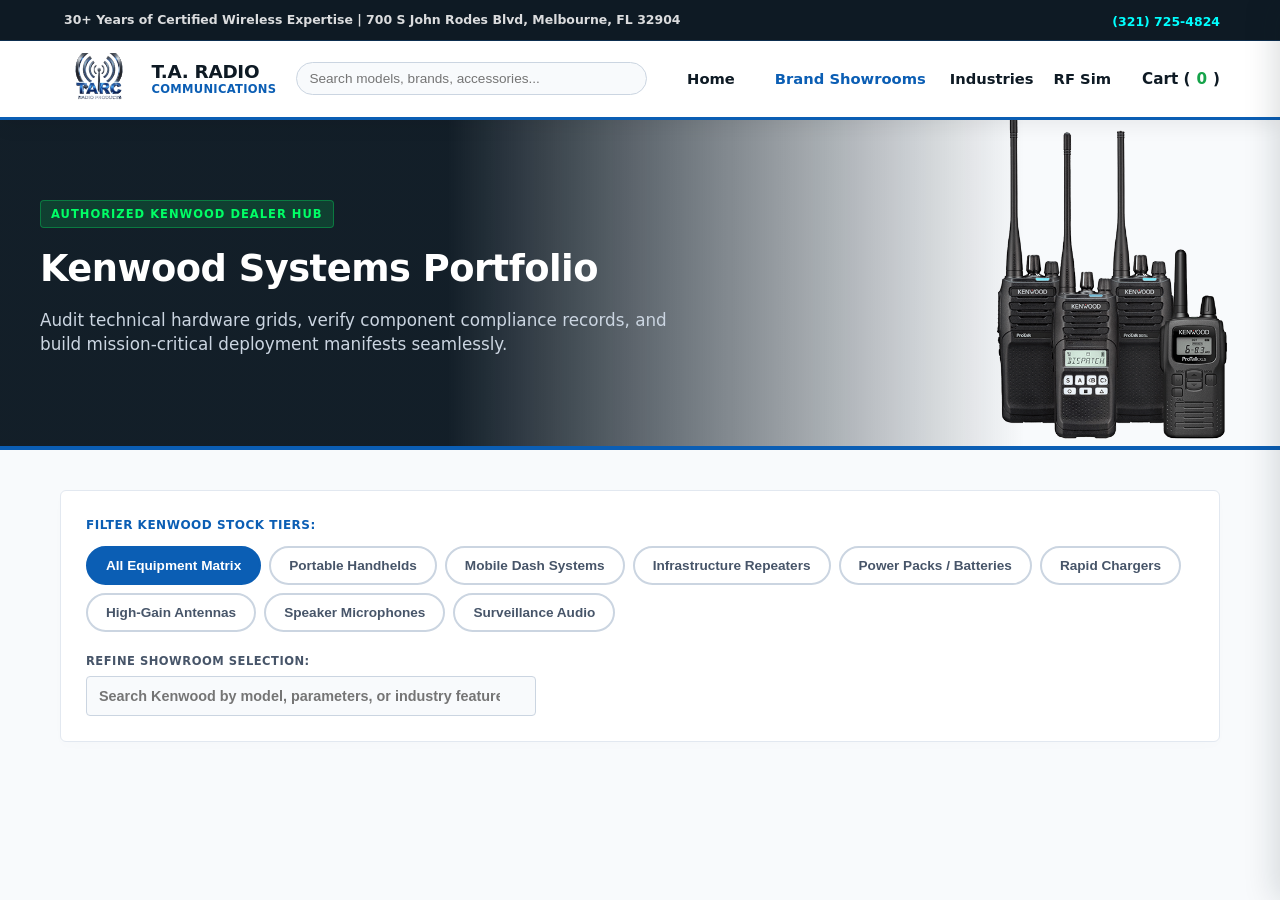
<file: catalog.html>
<!DOCTYPE html> 
<html lang="en"> 
<head> 
  <meta charset="UTF-8"> 
  <meta name="viewport" content="width=device-width, initial-scale=1.0"> 
  <title>T.A. Radio Communication | Certified Manufacturer Showrooms</title> 
  <link rel="stylesheet" href="style.css"> 
  <link rel="stylesheet" href="https://cloudflare.com"> 
  <style> 
    .dropdown { position: relative; display: inline-block; } 
    .dropdown-content { 
      display: none; 
      position: absolute; 
      background-color: #ffffff; 
      min-width: 200px; 
      box-shadow: 0px 8px 16px rgba(0,0,0,0.1); 
      z-index: 2000; 
      border-top: 3px solid #0b5eb4; 
      border-radius: 0 0 4px 4px; 
    } 
    .dropdown-content a { 
      color: #0e1a24; 
      padding: 12px 16px; 
      text-decoration: none; 
      display: block; 
      font-weight: 700; 
      font-size: 0.88rem; 
      text-align: left; 
      border-bottom: 1px solid #f1f5f9; 
    } 
    .dropdown-content a:hover { background-color: #f8fafc; color: #0b5eb4; } 
    .dropdown:hover .dropdown-content { display: block !important; } 
    
    .brand-sub-pill {
      background: #ffffff;
      border: 2px solid #cbd5e1;
      color: #475569;
      padding: 10px 18px;
      border-radius: 20px;
      font-size: 0.85rem;
      font-weight: 700;
      cursor: pointer;
      transition: all 0.15s ease-in-out;
    }
    .brand-sub-pill.active, .brand-sub-pill:hover {
      background: #0b5eb4;
      border-color: #0b5eb4;
      color: #ffffff;
    }
  </style> 
</head> 
<body id="catalog-viewport" style="padding-top: 110px; margin: 0; background-color: #f8fafc; font-family: 'Segoe UI', system-ui, sans-serif;"> 

  <!-- Fixed Navigation Header Matrix Assembly --> 
  <header class="main-header" style="position: fixed; width: 100%; top: 0; left: 0; z-index: 1000; box-shadow: 0 4px 20px rgba(0,0,0,0.08); background-color: #ffffff !important; border-bottom: 3px solid #0b5eb4; display: flex; flex-direction: column;"> 
    <div style="background-color: #0e1a24; color: rgba(255,255,255,0.85); font-size: 0.78rem; font-weight: 600; padding: 8px 0; border-bottom: 1px solid rgba(11, 94, 180, 0.3); width: 100%;"> 
      <div class="container" style="max-width: 1200px; margin: 0 auto; padding: 0 20px; display: flex; justify-content: space-between; align-items: center; flex-wrap: wrap; gap: 8px; box-sizing: border-box;"> 
        <div><i class="fa-solid fa-location-dot" style="color: #00FF66; margin-right: 4px;"></i> 30+ Years of Certified Wireless Expertise | 700 S John Rodes Blvd, Melbourne, FL 32904</div> 
        <div><a href="tel:3217254824" style="color: #00FFFF; text-decoration: none; display: inline-flex; align-items: center; gap: 4px; font-weight: 600;"><i class="fa-solid fa-phone-volume"></i> (321) 725-4824</a></div> 
      </div> 
    </div> 
    <div style="padding: 12px 0; width: 100%; background-color: #ffffff !important; box-sizing: border-box;"> 
      <div class="container" style="max-width: 1200px; margin: 0 auto; padding: 0 20px; display: flex; justify-content: space-between; align-items: center; gap: 20px; box-sizing: border-box;"> 
        <div style="display: flex; align-items: center; gap: 12px; flex-shrink: 0;"> 
          <img src="tarc-logo.png" alt="T.A. Logo" style="height: 52px; width: auto; display: block; cursor: pointer;" onclick="window.location.href='index.html';"> 
          <div style="text-align: left; line-height: 1.15;"> 
            <h1 style="margin: 0; font-size: 1.15rem; font-weight: 900; color: #0e1a24; text-transform: uppercase; letter-spacing: -0.3px;">T.A. Radio</h1> 
            <span style="font-size: 0.72rem; color: #0b5eb4; font-weight: 800; text-transform: uppercase; letter-spacing: 0.3px; display: block; margin-top: 1px;">Communications</span> 
          </div> 
        </div> 
        <div style="flex: 1; max-width: 420px; position: relative; display: flex; align-items: center;"> 
          <input type="text" id="navbarGlobalSearchInput" placeholder="Search models, brands, accessories..." style="width: 100%; padding: 8px 35px 8px 12px; border: 1px solid #cbd5e1; border-radius: 20px; font-size: 0.85rem; color: #0e1a24; box-sizing: border-box; background: #f8fafc; transition: all 0.2s ease;"> 
          <i class="fa-solid fa-magnifying-glass" style="position: absolute; right: 12px; color: #94a3b8; font-size: 0.85rem; pointer-events: none;"></i> 
        </div> 
        <nav class="nav-links" style="display: flex; align-items: center; flex-shrink: 0;"> 
          <a href="index.html" style="color: #0e1a24; text-decoration: none; font-weight: 700; margin-left: 20px; font-size: 0.92rem;">Home</a> 
          <div class="dropdown" style="margin-left: 20px;"> 
            <a href="#" style="color: #0b5eb4; text-decoration: none; font-weight: 700; font-size: 0.92rem; display: flex; align-items: center; gap: 4px;">Brand Showrooms <i class="fa-solid fa-chevron-down" style="font-size:0.75rem; color:#0b5eb4;"></i></a> 
            <div class="dropdown-content"> 
              <a href="catalog.html?brand=kenwood"><i class="fa-solid fa-chevron-right" style="color:#0b5eb4; margin-right:4px;"></i> Kenwood Catalog</a> 
              <a href="catalog.html?brand=icom"><i class="fa-solid fa-chevron-right" style="color:#0b5eb4; margin-right:4px;"></i> Icom Catalog</a> 
              <a href="catalog.html?brand=hytera"><i class="fa-solid fa-chevron-right" style="color:#0b5eb4; margin-right:4px;"></i> Hytera Catalog</a> 
              <a href="catalog.html?brand=motorola"><i class="fa-solid fa-chevron-right" style="color:#0b5eb4; margin-right:4px;"></i> Motorola Catalog</a> 
              <a href="catalog.html?brand=ritron"><i class="fa-solid fa-chevron-right" style="color:#0b5eb4; margin-right:4px;"></i> Ritron Catalog</a> 
            </div> 
          </div> 
          <a href="index.html#industries" style="color: #0e1a24; text-decoration: none; font-weight: 700; margin-left: 20px; font-size: 0.92rem;">Industries</a> 
          <a href="calculator.html" class="nav-calc-link" style="color: #0e1a24; text-decoration: none; font-weight: 700; margin-left: 20px; font-size: 0.92rem;"><i class="fa-solid fa-tower-broadcast" style="color: #0b5eb4;"></i> RF Sim</a> 
          <a href="#" id="cartToggleBtn" style="color: #0e1a24; text-decoration: none; font-weight: 700; margin-left: 25px; font-size: 0.95rem; display: flex; align-items: center; gap: 6px;"><i class="fa-solid fa-cart-shopping" style="color: #0b5eb4;"></i> Cart (<span id="cartCountBadge" style="font-weight: 800; color: #16a34a;">0</span>)</a> 
        </nav> 
      </div> 
    </div> 
  </header> 

  <!-- Dynamic Showroom Banner --> 
  <section id="showroomHero" style="background: #0e1a24; color: #ffffff; padding: 60px 0; text-align: left; border-bottom: 4px solid #0b5eb4;"> 
    <div class="container" style="max-width: 1200px; margin: 0 auto; padding: 0 20px;"> 
      <span id="showroomDealerBadge" style="background: rgba(0, 255, 102, 0.15); color: #00FF66; font-size: 0.72rem; font-weight: 800; padding: 4px 10px; border-radius: 4px; border: 1px solid rgba(0, 255, 102, 0.3); letter-spacing: 1px; text-transform: uppercase; display: inline-block; margin-bottom: 12px;"><i class="fa-solid fa-award"></i> LOADING SHOWROOM PROFILE...</span> 
      <h2 id="showroomTitle" style="margin: 0 0 10px 0; font-size: 2.3rem; font-weight: 900; letter-spacing: -0.5px;">Showroom Systems Portfolio</h2> 
      <p style="margin: 0; color: #cbd5e1; font-size: 1.05rem; max-width: 650px; line-height: 1.4; font-weight: 500;">Audit technical hardware grids, verify component compliance records, and build mission-critical deployment manifests seamlessly.</p> 
    </div> 
  </section>
  <!-- Main Catalog Sorting Control Board -->
  <main class="catalog-core-layout" style="padding: 40px 0; background: #f8fafc;">
    <div class="container" style="max-width: 1200px; margin: 0 auto; padding: 0 20px; box-sizing: border-box;">
      
      <!-- Sorting Controller Filter Panel Container Box -->
      <div style="background: #ffffff; border: 1px solid #e2e8f0; border-radius: 6px; padding: 25px; box-shadow: 0 4px 12px rgba(0,0,0,0.01); margin-bottom: 30px; display: flex; flex-direction: column; gap: 20px;">
        
        <!-- Live Category Filter Row Pill Anchors -->
        <div style="display: flex; flex-direction: column; gap: 10px; text-align: left;">
          <label id="filterRowLabel" style="font-size: 0.75rem; font-weight: 800; color: #0b5eb4; text-transform: uppercase; letter-spacing: 0.5px;"><i class="fa-solid fa-sliders"></i> Filter Stock Tiers:</label>
          <div class="category-filter-pills" style="display: flex; gap: 8px; flex-wrap: wrap;">
            <button class="brand-sub-pill active" onclick="setCatalogActiveCategory('all', this)"><i class="fa-solid fa-layer-group"></i> All Equipment Matrix</button>
            <button class="brand-sub-pill" onclick="setCatalogActiveCategory('portable', this)"><i class="fa-solid fa-walkie-talkie"></i> Portable Handhelds</button>
            <button class="brand-sub-pill" onclick="setCatalogActiveCategory('mobile', this)"><i class="fa-solid fa-car-battery"></i> Mobile Dash Systems</button>
            <button class="brand-sub-pill" onclick="setCatalogActiveCategory('repeater', this)"><i class="fa-solid fa-tower-broadcast"></i> Infrastructure Repeaters</button>
            <button class="brand-sub-pill" onclick="setCatalogActiveCategory('battery', this)"><i class="fa-solid fa-battery-three-quarters"></i> Power Packs / Batteries</button>
            <button class="brand-sub-pill" onclick="setCatalogActiveCategory('charger', this)"><i class="fa-solid fa-bolt"></i> Rapid Chargers</button>
            <button class="brand-sub-pill" onclick="setCatalogActiveCategory('antenna', this)"><i class="fa-solid fa-circle-nodes"></i> High-Gain Antennas</button>
            <button class="brand-sub-pill" onclick="setCatalogActiveCategory('microphone', this)"><i class="fa-solid fa-microphone-lines"></i> Speaker Microphones</button>
            <button class="brand-sub-pill" onclick="setCatalogActiveCategory('audio', this)"><i class="fa-solid fa-ear-listen"></i> Surveillance Audio</button>
          </div>
        </div>

        <!-- Inner Grid Search Field Interceptor Panel -->
        <div style="display: flex; flex-direction: column; gap: 6px; text-align: left; max-width: 450px; position: relative;">
          <label style="font-size: 0.72rem; font-weight: 800; color: #475569; text-transform: uppercase; letter-spacing: 0.5px;"><i class="fa-solid fa-filter"></i> Refine Showroom Selection:</label>
          <div style="position: relative; display: flex; align-items: center;">
            <input type="text" id="catalogSearch" placeholder="Search within this showroom manufacturer tier..." style="width: 100%; padding: 11px 35px 11px 12px; border: 1px solid #cbd5e1; border-radius: 4px; font-size: 0.9rem; color: #0e1a24; box-sizing: border-box; background: #f8fafc; font-weight: 600;">
            <i class="fa-solid fa-magnifying-glass" style="position: absolute; right: 12px; color: #94a3b8; font-size: 0.9rem; pointer-events: none;"></i>
          </div>
        </div>

      </div>

      <!-- Core Master Data-Driven Product Catalog Cards Feed Grid Layout Box -->
      <div id="catalog-feed-grid" style="display: grid; grid-template-columns: repeat(auto-fill, minmax(280px, 1fr)); gap: 25px;">
        <!-- Card modules stream into here automatically via background rendering functions -->
      </div>

    </div>
  </main>

  <!-- Sliding E-Commerce Fleet Manifest Procurement Drawer Sidebar Layer -->
  <div id="fleetCartDrawer" style="position: fixed; top: 0; right: -400px; width: 100%; max-width: 400px; height: 100%; background: #ffffff; box-shadow: -5px 0 30px rgba(14,26,36,0.15); z-index: 3000; transition: right 0.25s cubic-bezier(0.16, 1, 0.3, 1); display: flex; flex-direction: column; box-sizing: border-box; border-left: 3px solid #0b5eb4;">
    <div style="background: #0e1a24; color: #ffffff; padding: 20px; border-bottom: 2px solid #0b5eb4; display: flex; justify-content: space-between; align-items: center;">
      <h3 style="margin: 0; font-size: 1.1rem; font-weight: 800; letter-spacing: 0.5px; text-transform: uppercase;"><i class="fa-solid fa-cart-shopping" style="color:#00FF66;"></i> Procurement Manifest</h3>
      <button id="closeCartBtn" style="background: none; border: none; color: #cbd5e1; font-size: 1.3rem; cursor: pointer; padding: 4px; font-weight: bold; transition: color 0.2s;" onmouseover="this.style.color='#ef4444'" onmouseout="this.style.color='#cbd5e1'">×</button>
    </div>
    <div id="fleetCartItemsContainer" style="flex: 1; overflow-y: auto; padding: 20px; display: flex; flex-direction: column; gap: 15px; background: #f8fafc;">
      <!-- Row manifest item entries render dynamically inside here -->
    </div>
    <div style="background: #ffffff; padding: 20px; border-top: 1px solid #e2e8f0; display: flex; flex-direction: column; gap: 12px; box-sizing: border-box;">
      <div style="display: flex; justify-content: space-between; align-items: center; font-size: 1.05rem; font-weight: 800; color: #0e1a24;">
        <span>Manifest Subtotal:</span>
        <span id="manifestDrawerSubtotalDisplay">$0.00</span>
      </div>
      <button class="btn-primary" style="width: 100%; background: #16a34a; border: none; color: #ffffff; padding: 14px; font-size: 0.9rem; font-weight: 900; border-radius: 4px; cursor: pointer; text-transform: uppercase; letter-spacing: 0.5px; box-shadow: 0 4px 12px rgba(22,163,74,0.2);" onclick="alert('Procurement tracking sequence running inside secure stripe check out layers...')">Proceed To Quote / Checkout</button>
    </div>
  </div>
  <!-- =========================================================================
   * CENTRAL CONSOLE PRODUCTION SCRIPT MATRIX ASSEMBLY
   * ========================================================================= -->
  <script>
    // Central layout global state configurations
    let masterSheetInventoryFeed = []; 
    let secureStorefrontCart = []; 
    let activeSelectedCategory = "all"; 
    let activeSelectedIndustry = "all";
    let activeRouteBrandToken = "kenwood"; 

    // YOUR NEW LIVE WEB APP DEPLOYMENT URL GOES HERE EXACTLY
    const LIVE_STREAM_URL = "https://script.google.com/macros/s/AKfycbxWgZS4ViFUeNALUncco2zs1l9wTvTErszmUDFim1L9f9S3Onp6o7neSVuE3j-vgJCe/exec"; 

    // --- 1. PARAMETER ROUTER: DYNAMIC LAYOUT CALIBRATION ON LOAD --- 
    function initializeUniversalShowroomRoute() { 
      const urlParamsSearch = new URLSearchParams(window.location.search); 
      const forwardedSearchWord = urlParamsSearch.get("search"); 
      const passedBrand = urlParamsSearch.get("brand") || "kenwood"; 
      
      activeRouteBrandToken = passedBrand.toLowerCase().trim(); 

      const badgeNode = document.getElementById("showroomDealerBadge"); 
      const titleNode = document.getElementById("showroomTitle"); 
      const labelNode = document.getElementById("filterRowLabel"); 
      const inputNode = document.getElementById("catalogSearch"); 
      const heroBannerNode = document.getElementById("showroomHero"); 
      
      let capitalizedBrandLabel = activeRouteBrandToken.charAt(0).toUpperCase() + activeRouteBrandToken.slice(1); 
      
      if (badgeNode) badgeNode.innerHTML = `<i class="fa-solid fa-award"></i> AUTHORIZED ${capitalizedBrandLabel.toUpperCase()} DEALER HUB`; 
      if (titleNode) titleNode.innerText = `${capitalizedBrandLabel} Systems Portfolio`; 
      if (labelNode) labelNode.innerHTML = `<i class="fa-solid fa-sliders"></i> Filter ${capitalizedBrandLabel} Stock Tiers:`; 
      if (inputNode) inputNode.placeholder = `Search ${capitalizedBrandLabel} by model, parameters, or industry features...`; 
      
      if (heroBannerNode) { 
        heroBannerNode.style.background = `linear-gradient(to right, rgba(14,26,36,0.98) 35%, rgba(14,26,36,0) 80%), url('images/hero-${activeRouteBrandToken}.png') no-repeat right center`; 
        heroBannerNode.style.backgroundSize = "contain"; 
        heroBannerNode.style.padding = "90px 0"; 
      } 

      const autoIndustryPayloadMemory = localStorage.getItem("tarcAutoSearchQuery"); 
      if (autoIndustryPayloadMemory && autoIndustryPayloadMemory !== "") { 
        const topNavbarField = document.getElementById("navbarGlobalSearchInput"); 
        const innerGridField = document.getElementById("catalogSearch"); 
        const cleanIndustryQuery = autoIndustryPayloadMemory.trim(); 
        
        if (topNavbarField) topNavbarField.value = cleanIndustryQuery; 
        if (innerGridField) innerGridField.value = cleanIndustryQuery; 
        
        activeSelectedIndustry = cleanIndustryQuery.toLowerCase();
      } 

      if (forwardedSearchWord && forwardedSearchWord !== "") { 
        const cleanSearchToken = forwardedSearchWord.trim(); 
        const topNavbarField = document.getElementById("navbarGlobalSearchInput"); 
        const innerGridField = document.getElementById("catalogSearch"); 
        
        if (topNavbarField) topNavbarField.value = cleanSearchToken; 
        if (innerGridField) innerGridField.value = cleanSearchToken; 
      } 
    } 

    // --- 2. CACHING STORAGE PIPELINE: Controls 10-Minute Refresh Loops ---
    async function fetchUniversalCatalogFeed() { 
      const STORAGE_CACHE_KEY = "tarc_inventory_cache_feed"; 
      const CACHE_TIMESTAMP_KEY = "tarc_inventory_cache_timestamp"; 
      const TEN_MINUTES_IN_MS = 10 * 60 * 1000; 
      
      const cachedDataString = localStorage.getItem(STORAGE_CACHE_KEY); 
      const cachedTimestampString = localStorage.getItem(CACHE_TIMESTAMP_KEY); 
      const currentTimeStamp = Date.now(); 

      if (cachedDataString && cachedTimestampString) { 
        if ((currentTimeStamp - parseInt(cachedTimestampString)) < TEN_MINUTES_IN_MS) { 
          masterSheetInventoryFeed = JSON.parse(cachedDataString); 
          executeLiveMatrixSift(); 
          return; 
        } 
      } 

      try { 
        const networkResponse = await fetch(LIVE_STREAM_URL); 
        if (!networkResponse.ok) throw new Error("Remote pipeline handshake failure."); 
        masterSheetInventoryFeed = await networkResponse.json(); 
        
        localStorage.setItem(STORAGE_CACHE_KEY, JSON.stringify(masterSheetInventoryFeed)); 
        localStorage.setItem(CACHE_TIMESTAMP_KEY, currentTimeStamp.toString()); 
        executeLiveMatrixSift(); 
      } catch (err) { 
        console.error("❌ TIMEOUT: Fallback asset recovery active.", err); 
        if (cachedDataString) { 
          masterSheetInventoryFeed = JSON.parse(cachedDataString); 
          executeLiveMatrixSift(); 
        } 
      } 
    }
    // --- 3. FILTER CONSOLE: Evaluates parameters cross-brand ---
    function executeLiveMatrixSift() { 
      if (!masterSheetInventoryFeed || masterSheetInventoryFeed.length === 0) return; 

      const catalogFieldNode = document.getElementById("catalogSearch");
      const navbarFieldNode = document.getElementById("navbarGlobalSearchInput");
      
      let rawSearchValue = (catalogFieldNode.value || navbarFieldNode.value || "").toLowerCase().trim(); 
      const targetKeyword = activeSelectedCategory.toLowerCase().trim(); 

      let clientSearchQuery = rawSearchValue;
      if (rawSearchValue === activeSelectedIndustry.toLowerCase().trim()) {
        clientSearchQuery = "";
      }

      const parsedSiftedResults = masterSheetInventoryFeed.filter(radioItem => { 
        // CASE INSULATION OVERRIDE: Maps precisely to your clean-slate spreadsheet headers
        const modelString = (radioItem.model || radioItem.Model || "").toString().trim().toLowerCase(); 
        const typeString  = (radioItem.type  || radioItem.Type  || "").toString().trim().toLowerCase(); 
        const brandString = (radioItem.brand || radioItem.Brand || "").toString().trim().toLowerCase(); 
        const industryString = (radioItem.industry || radioItem.Industry || "").toString().trim().toLowerCase();

        let passesBrandGate = false; 
        if (clientSearchQuery !== "" || activeSelectedIndustry !== "all") {
          passesBrandGate = true; 
        } else {
          passesBrandGate = brandString === activeRouteBrandToken || brandString.includes(activeRouteBrandToken); 
        }

        let passesSearchInput = clientSearchQuery === "" || modelString.includes(clientSearchQuery) || brandString === clientSearchQuery; 
        let passesCategoryTier = targetKeyword === "all" || targetKeyword.includes("all") || (typeString === targetKeyword); 

        let passesIndustryTier = false;
        if (activeSelectedIndustry === "all" || activeSelectedIndustry === "") {
          passesIndustryTier = true;
        } else {
          passesIndustryTier = industryString.includes(activeSelectedIndustry.toLowerCase().trim());
        }

        return passesBrandGate && passesSearchInput && passesCategoryTier && passesIndustryTier; 
      }); 

      buildResponsiveProductCards(parsedSiftedResults); 
    }

    // --- 4. DATA-DRIVEN CARD RENDERING LOOP ENGINE --- 
    function buildResponsiveProductCards(itemsArray) { 
      const feedGridNode = document.getElementById("catalog-feed-grid"); 
      if (!feedGridNode) return; 

      // AUTOMATIC REDIRECT ENGINE STRIPPED TO PREVENT CATALOG HIJACKING LOOPS

      feedGridNode.innerHTML = ""; 

      if (itemsArray.length === 0) { 
        feedGridNode.innerHTML = `
          <div style="grid-column: 1/-1; text-align: center; padding: 60px 20px; background: #ffffff; border: 1px solid #e2e8f0; border-radius: 6px;">
            <i class="fa-solid fa-circle-xmark" style="color: #ef4444; font-size: 2.5rem; margin-bottom: 15px;"></i>
            <h3 style="color: #0e1a24; font-size: 1.25rem; font-weight: 800; margin: 0 0 6px 0;">NO MATCHING MODELS FOUND</h3>
            <p style="color: #64748b; font-size: 0.9rem; margin: 0;">Please check your model spelling token or filters parameter and try again.</p>
          </div>`; 
        return; 
      } 

      itemsArray.forEach((radioItem) => { 
        const itemCardContainer = document.createElement("div"); 
        itemCardContainer.style.cssText = "background: #ffffff; border: 1px solid #e2e8f0; border-radius: 6px; padding: 25px; display: flex; flex-direction: column; box-shadow: 0 4px 12px rgba(0,0,0,0.02); box-sizing: border-box;"; 
        
        let rawPriceValue = radioItem.price || radioItem.Price || 0; 
        let priceValue = parseFloat(rawPriceValue) || 0; 
        let priceDisplayString = priceValue > 0 ? `$${priceValue.toFixed(2)}` : "Contact for Bulk Quote"; 
        
        // Dynamic file path sanitizer: uses the exact column key "image" as written in your sheet
        let rawImageValue = radioItem.image || radioItem.Image || ""; 
        let cleanFileNameString = rawImageValue.toString().trim(); 
        let fallbackImageSource = "images/radio-placeholder.png"; 
        
        if (cleanFileNameString !== "") { 
          if (cleanFileNameString.includes("/")) { 
            fallbackImageSource = cleanFileNameString; 
          } else { 
            const lowerBrand = (radioItem.brand || radioItem.Brand || "kenwood").toString().trim().toLowerCase(); 
            fallbackImageSource = `${lowerBrand}/images/${cleanFileNameString}`; 
          } 
        } 

        let specSheetPathLink = radioItem.specLink || radioItem.speclink || radioItem.SpecLink || ""; 
        let downloadPdfBtnHTML = ""; 
        if (specSheetPathLink && specSheetPathLink.trim() !== "") { 
          let fullyQualifiedPdfPath = specSheetPathLink.trim(); 
          if (!fullyQualifiedPdfPath.includes("/") && fullyQualifiedPdfPath !== "") { 
            const lowerBrand = (radioItem.brand || radioItem.Brand || "kenwood").toString().trim().toLowerCase(); 
            fullyQualifiedPdfPath = `${lowerBrand}/specs/${fullyQualifiedPdfPath}`; 
          } 
          downloadPdfBtnHTML = `<a href="${fullyQualifiedPdfPath}" target="_blank" class="btn-secondary" style="display:block; text-align:center; padding:10px; font-size:0.82rem; font-weight:900; text-decoration:none; border-radius:4px; border:1px solid #cbd5e1; color:#475569; background:#ffffff; margin-top:6px;"><i class="fa-solid fa-file-pdf" style="color:#ef4444;"></i> Spec Sheet</a>`; 
        } 

        let exactModelName = radioItem.model || radioItem.Model || "Commercial Tier"; 
        let exactBrandName = radioItem.brand || radioItem.Brand || "Authorized Brand"; 
        let exactTypeName = radioItem.type || radioItem.Type || "Asset Tier"; 
        let exactBestForText = radioItem["catalog-copy"] || radioItem["short-description"] || "View technical specifications.";

        itemCardContainer.innerHTML = ` 
          <div style="background:rgba(11, 94, 180, 0.08); color:#0b5eb4; font-size:0.72rem; font-weight:800; text-transform:uppercase; letter-spacing:1px; padding:4px 10px; border-radius:4px; border:1px solid rgba(11, 94, 180, 0.2); align-self:flex-start; margin-bottom:15px;"><i class="fa-solid fa-award"></i> ${exactBrandName}</div> 
          <div style="width:100%; height:160px; display:flex; align-items:center; justify-content:center; margin-bottom:15px; background:rgba(0,0,0,0.01); border:1px solid #e2e8f0; border-radius:4px; overflow:hidden;"> 
            <a href="product.html?model=${encodeURIComponent(exactModelName)}" style="display:block; text-align:center;"><img src="${fallbackImageSource}" style="max-height:90%; max-width:90%; object-fit:contain;" onerror="this.onerror=null; this.src='images/radio-placeholder.png';"></a> 
          </div> 
          <h3> 
            <a href="product.html?model=${encodeURIComponent(exactModelName)}" style="color:#0e1a24; text-decoration:none; font-size:1.25rem; font-weight:800; transition:color 0.2s;" onmouseover="this.style.color='#0b5eb4'" onmouseout="this.style.color='#0e1a24'">${exactModelName}</a> 
          </h3> 
          <span style="color:#0b5eb4; font-size:0.75rem; font-weight:700; text-transform:uppercase; margin-bottom:12px; display:block; text-align:left;">${exactTypeName}</span> 
          <div style="font-size:1.35rem; font-weight:900; color:#16a34a; margin-bottom:12px; text-align:left;">${priceDisplayString}</div> 
          <p style="color:#475569; font-size:0.85rem; margin:0 0 20px 0; text-align:left; line-height:1.4; font-weight:600; flex:1;">${exactBestForText}</p> 
          <div style="display:flex; flex-direction:column; gap:6px; margin-top:auto;"> 
            <button class="btn-primary" style="width:100%; font-size:0.88rem; font-weight:900; background:#0b5eb4; color:#ffffff; padding:12px; border:none; border-radius:4px; cursor:pointer;" onclick="injectItemIntoSecureCart('${exactModelName}', '${exactBrandName}', '${exactTypeName}', ${priceValue}, '${fallbackImageSource}')"><i class="fa-solid fa-cart-plus"></i> Buy Now / Add to Cart</button> 
            <a href="product.html?model=${encodeURIComponent(exactModelName)}" class="btn-secondary" style="display:block; text-align:center; padding:10px; font-size:0.82rem; font-weight:900; text-decoration:none; border-radius:4px; border:1px solid #cbd5e1; color:#475569; background:#ffffff;"><i class="fa-solid fa-magnifying-glass-plus"></i> View Full Specifications</a> 
            ${downloadPdfBtnHTML} 
          </div>`; 
        feedGridNode.appendChild(itemCardContainer); 
      }); 

      localStorage.removeItem("tarcAutoSearchQuery");
      activeSelectedIndustry = "all";
    }
    // --- 5. INTERFACE PILL CONTROLLER ---
    window.setCatalogActiveCategory = function(categoryToken, clickedButtonElement) { 
      if (!categoryToken) return; 
      activeSelectedCategory = categoryToken.toString().trim().toLowerCase(); 
      
      const siblingButtons = document.querySelectorAll(".brand-sub-pill"); 
      siblingButtons.forEach(btn => btn.classList.remove("active")); 
      
      if (clickedButtonElement) { 
        clickedButtonElement.classList.add("active"); 
      } else {
        siblingButtons.forEach(btn => {
          if (btn.getAttribute('onclick') && btn.getAttribute('onclick').includes(`'${categoryToken}'`)) {
            btn.classList.add('active');
          }
        });
      }
      executeLiveMatrixSift(); 
    };

    // --- 6. SECURE CART OPERATIONAL INTERACTION METHODS ---
    window.injectItemIntoSecureCart = function(model, brand, type, price, imgSource) {
      const existingProductMatch = secureStorefrontCart.find(cartItem => cartItem.model === model);
      if (existingProductMatch) {
        existingProductMatch.quantity += 1;
      } else {
        secureStorefrontCart.push({ model, brand, type, price, image: imgSource, quantity: 1 });
      }
      localStorage.setItem("tarc_procure_cart_manifest", JSON.stringify(secureStorefrontCart));
      refreshStorefrontCartInterfaceUI();
      document.getElementById("fleetCartDrawer").style.right = "0px";
    };

    function refreshStorefrontCartInterfaceUI() {
      const containerNode = document.getElementById("fleetCartItemsContainer");
      const subtotalNode = document.getElementById("manifestDrawerSubtotalDisplay");
      const badgeNode = document.getElementById("cartCountBadge");
      
      if (!containerNode) return;
      containerNode.innerHTML = "";
      
      let runningTotal = 0;
      let runningQtyCount = 0;

      secureStorefrontCart.forEach((cartItem, idx) => {
        const itemCost = parseFloat(cartItem.price) || 0;
        const totalLineCost = itemCost * cartItem.quantity;
        runningTotal += totalLineCost;
        runningQtyCount += cartItem.quantity;

        const cartLineItemElement = document.createElement("div");
        cartLineItemElement.style.cssText = "display:flex; gap:12px; background:#ffffff; padding:12px; border:1px solid #e2e8f0; border-radius:4px; align-items:center; position:relative; box-shadow: 0 2px 6px rgba(0,0,0,0.01);";
        
        let displayCostString = itemCost > 0 ? `$${totalLineCost.toFixed(2)}` : "Bulk Quote";

        cartLineItemElement.innerHTML = `
          <img src="${cartItem.image}" style="width:45px; height:45px; object-fit:contain; border:1px solid #e2e8f0; padding:2px; background:#fff; border-radius:4px;" onerror="this.src='images/radio-placeholder.png';">
          <div style="flex:1; text-align:left;">
            <h5 style="margin:0; font-size:0.85rem; font-weight:800; color:#0e1a24;">${cartItem.model}</h5>
            <span style="font-size:0.7rem; color:#0b5eb4; font-weight:700; text-transform:uppercase; display:block;">${cartItem.brand} // Qty: ${cartItem.quantity}</span>
            <span style="font-size:0.82rem; color:#16a34a; font-weight:800; display:block; margin-top:2px;">${displayCostString}</span>
          </div>
          <button style="background:none; border:none; color:#94a3b8; cursor:pointer; font-size:1.1rem; padding:4px;" onclick="removeSingleCartItemIndex(${idx})" onmouseover="this.style.color='#ef4444'" onmouseout="this.style.color='#94a3b8'">×</button>
        `;
        containerNode.appendChild(cartLineItemElement);
      });

      if (secureStorefrontCart.length === 0) {
        containerNode.innerHTML = `
          <div style="text-align:center; color:#94a3b8; font-size:0.85rem; padding:40px 10px; font-weight:600;">
            <i class="fa-solid fa-folder-open" style="font-size:1.8rem; margin-bottom:8px; display:block; color:#cbd5e1;"></i>
            Manifest is empty.
          </div>`;
      }

      if (subtotalNode) subtotalNode.innerText = `$${runningTotal.toFixed(2)}`;
      if (badgeNode) badgeNode.innerText = runningQtyCount;
    }

    window.removeSingleCartItemIndex = function(targetArrayOffsetIdx) {
      secureStorefrontCart.splice(targetArrayOffsetIdx, 1);
      localStorage.setItem("tarc_procure_cart_manifest", JSON.stringify(secureStorefrontCart));
      refreshStorefrontCartInterfaceUI();
    };

    // --- 7. CORE DESKTOP DRAWER TRIGGER EVENT BINDERS --- 
    document.addEventListener("DOMContentLoaded", () => { 
      const trigger = document.getElementById("cartToggleBtn"); 
      const dismiss = document.getElementById("closeCartBtn"); 
      const drawer = document.getElementById("fleetCartDrawer"); 
      
      const mainGridSearch = document.getElementById("catalogSearch");
      const topNavbarSearch = document.getElementById("navbarGlobalSearchInput");

      if (trigger && drawer) { 
        trigger.addEventListener("click", (e) => { e.preventDefault(); drawer.style.right = "0px"; }); 
      } 
      if (dismiss && drawer) { 
        dismiss.addEventListener("click", () => { drawer.style.right = "-400px"; }); 
      } 

      function runShowroomSearch(inputElement) {
        if (mainGridSearch) mainGridSearch.value = inputElement.value;
        if (topNavbarSearch) topNavbarSearch.value = inputElement.value;
        executeLiveMatrixSift();
      }

      if (mainGridSearch) {
        mainGridSearch.addEventListener("input", (e) => runShowroomSearch(e.target));
        mainGridSearch.addEventListener("keydown", (e) => { if (e.key === "Enter") runShowroomSearch(e.target); });
      }
      if (topNavbarSearch) {
        topNavbarSearch.addEventListener("input", (e) => runShowroomSearch(e.target));
        topNavbarSearch.addEventListener("keydown", (e) => { if (e.key === "Enter") runShowroomSearch(e.target); });
      }

      // Memory tracking loop for persistent shopping manifests
      const preservedSessionCart = localStorage.getItem("tarc_procure_cart_manifest");
      if (preservedSessionCart) {
        try { secureStorefrontCart = JSON.parse(preservedSessionCart); } catch (e) { secureStorefrontCart = []; }
        refreshStorefrontCartInterfaceUI();
      }

      initializeUniversalShowroomRoute(); 
      fetchUniversalCatalogFeed();
    }); 
  </script> 
</body> 
</html>
</file>
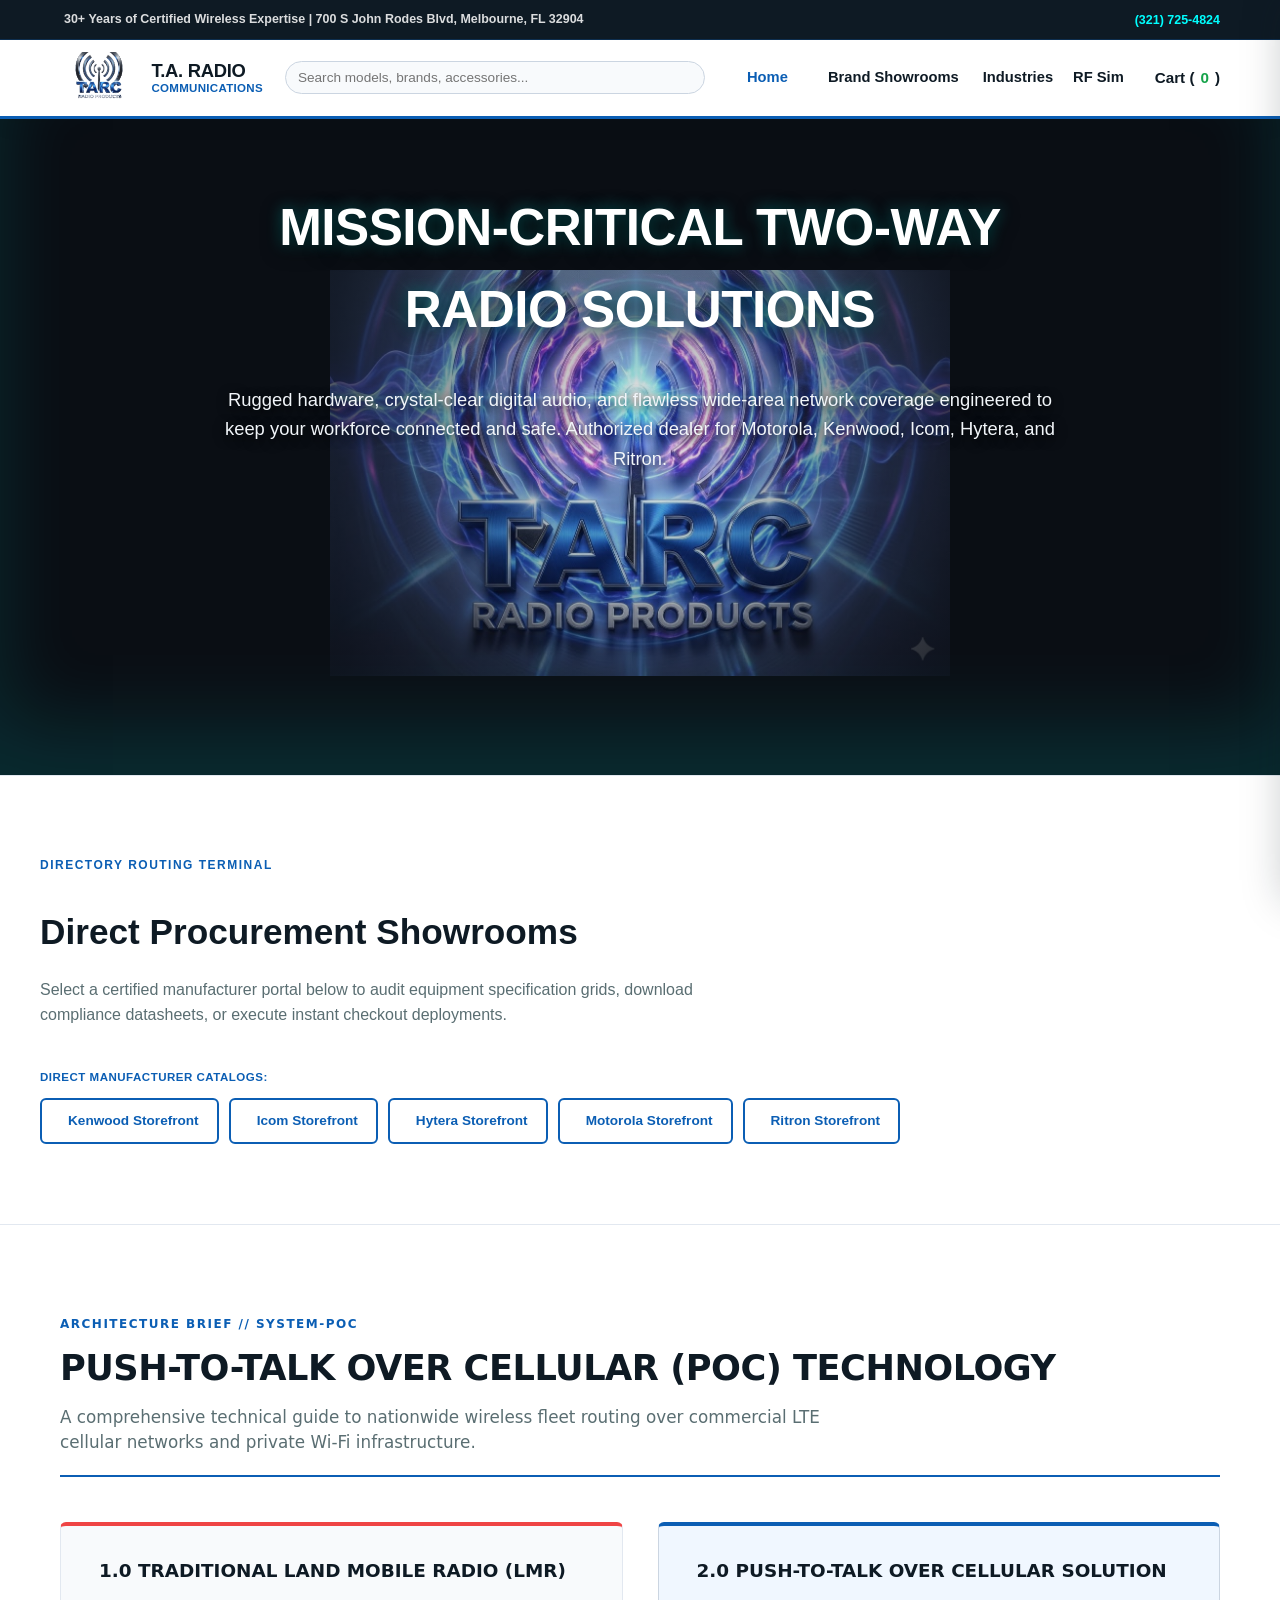
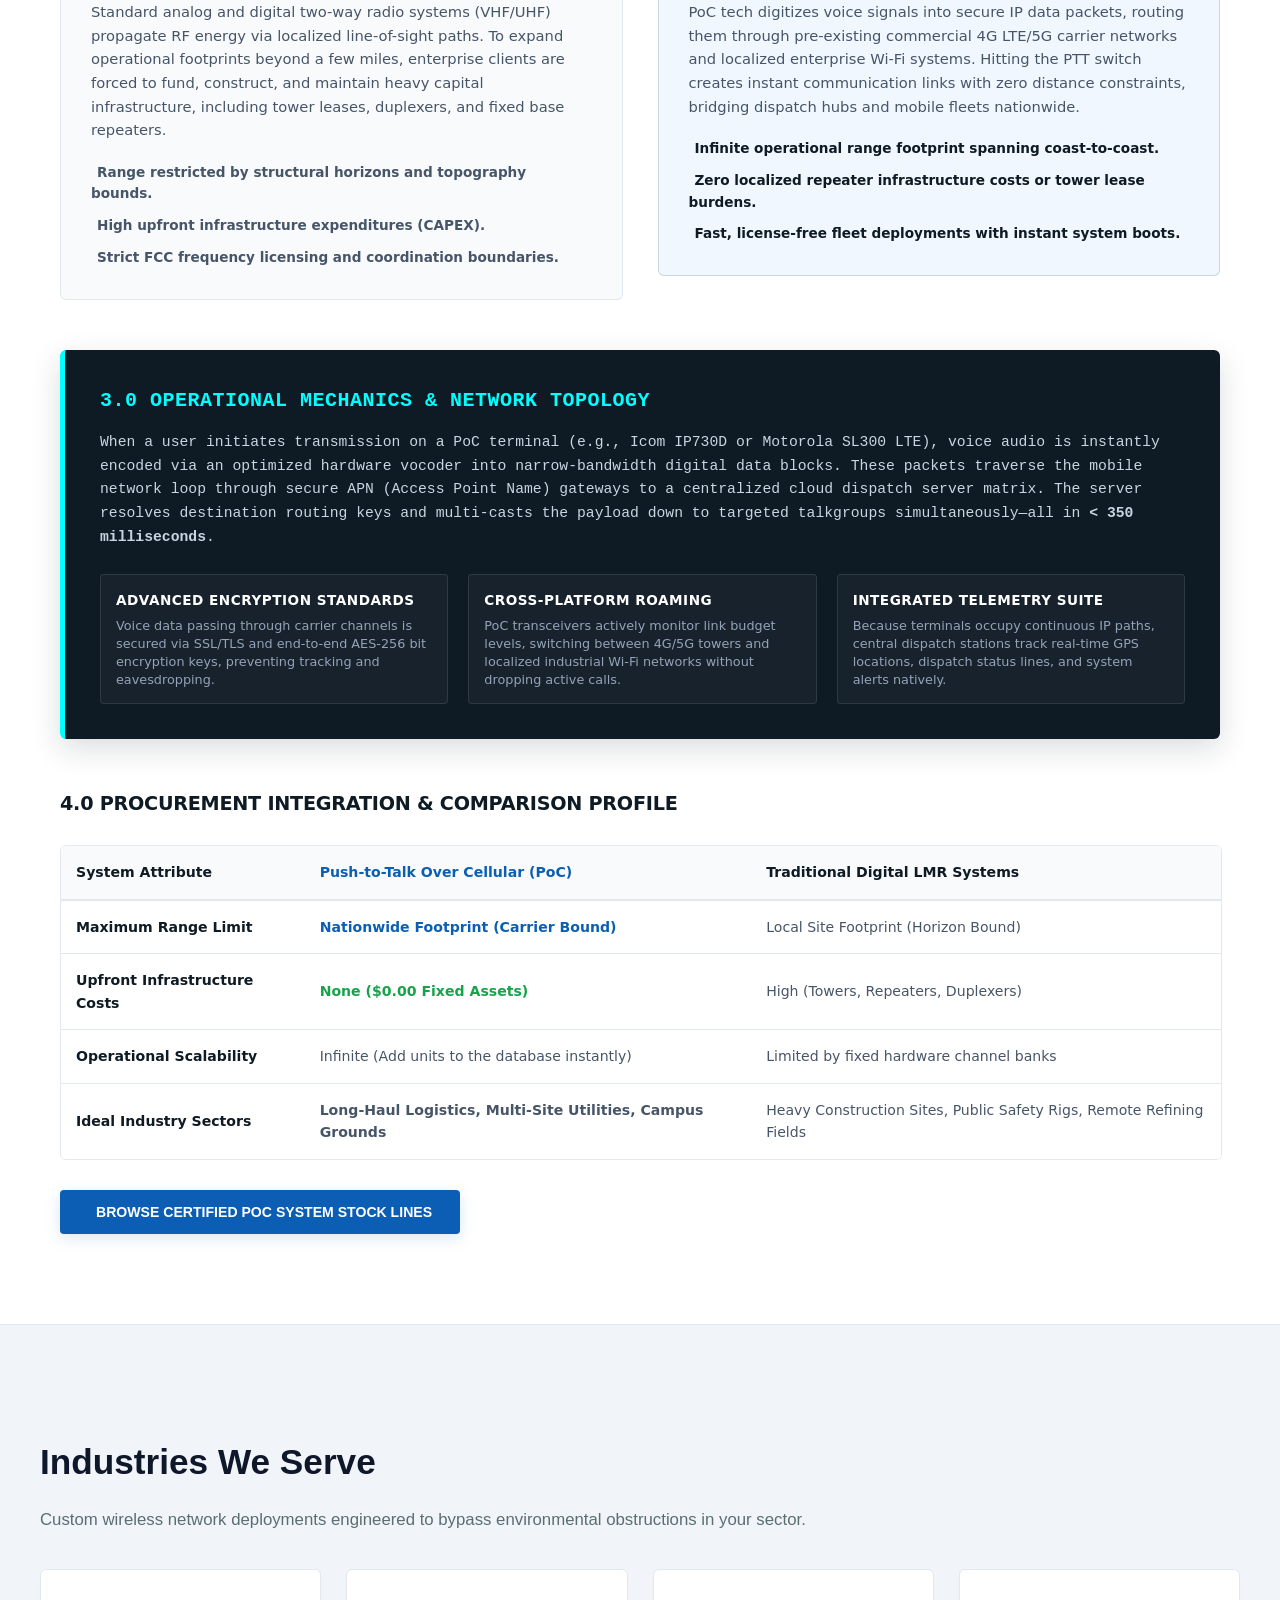
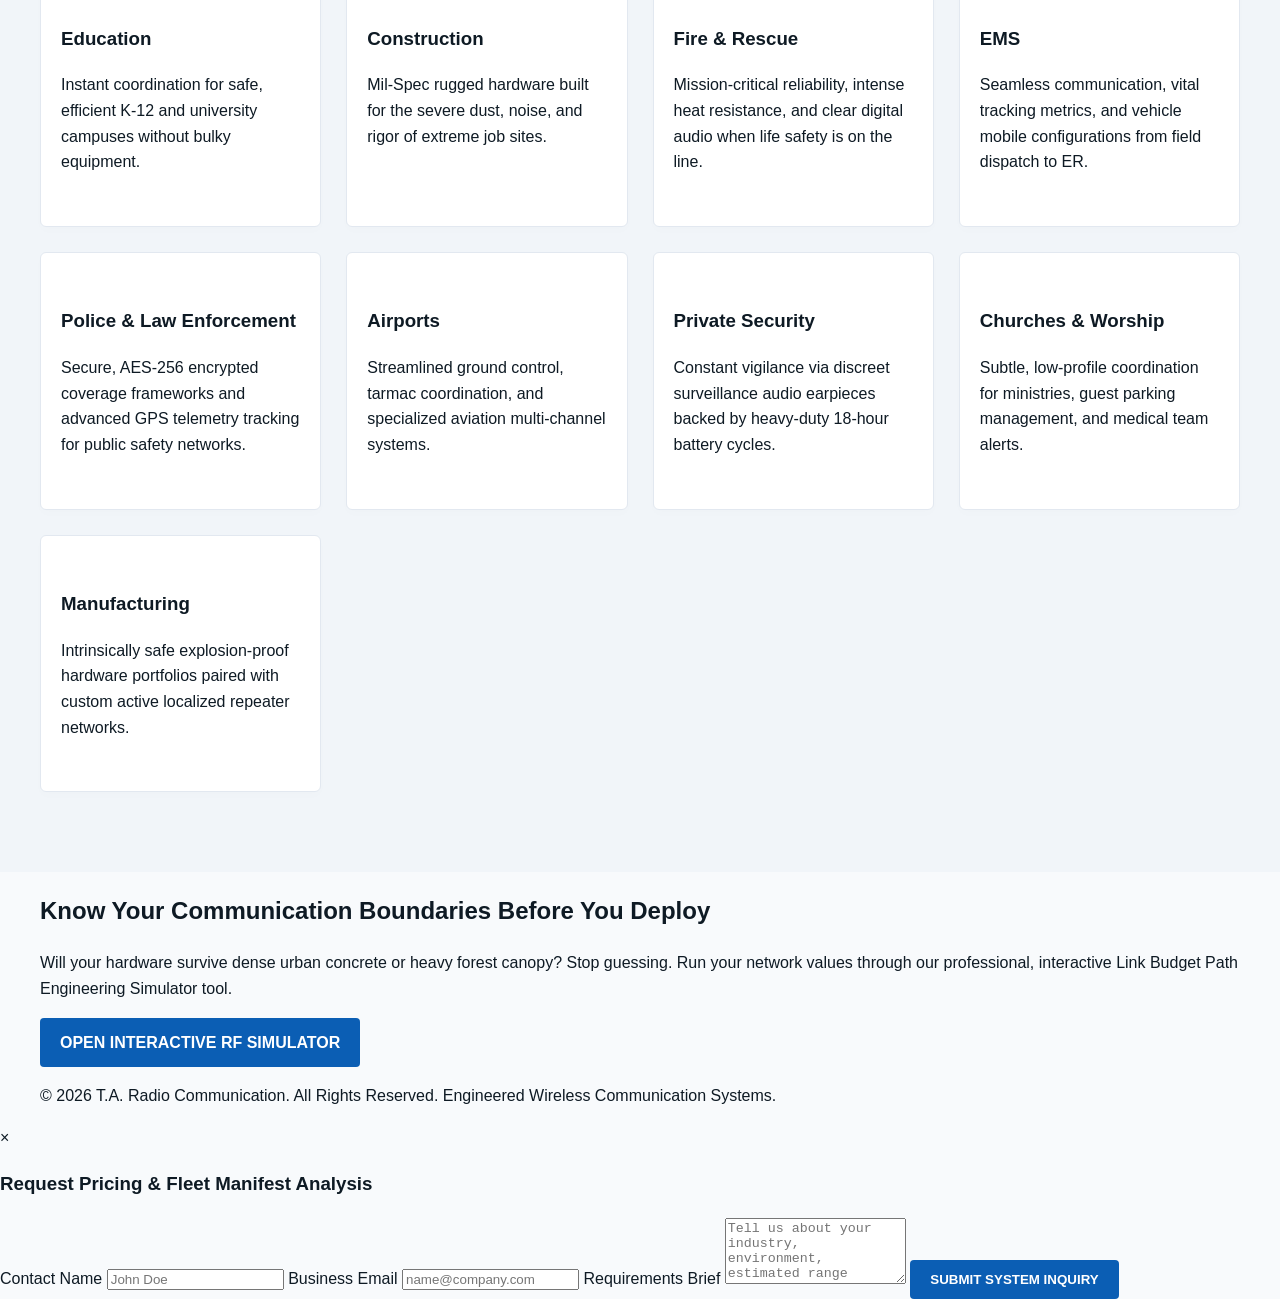
<file: product.html>
<!DOCTYPE html>
<html lang="en">
<head>
  <meta charset="UTF-8">
  <meta name="viewport" content="width=device-width, initial-scale=1.0">
  <title>Equipment Specifications & Procurement Console</title>
  <link rel="stylesheet" href="style.css">
  <link rel="stylesheet" href="https://cloudflare.com">
  <style>
    .dropdown { position: relative; display: inline-block; }
    .dropdown-content { display: none; position: absolute; background-color: #ffffff; min-width: 200px; box-shadow: 0px 8px 16px rgba(0,0,0,0.1); z-index: 2000; border-top: 3px solid #0b5eb4; border-radius: 0 0 4px 4px; }
    .dropdown-content a { color: #0e1a24; padding: 12px 16px; text-decoration: none; display: block; font-weight: 700; font-size: 0.88rem; text-align: left; border-bottom: 1px solid #f1f5f9; }
    .dropdown-content a:hover { background-color: #f8fafc; color: #0b5eb4; }
    .dropdown:hover .dropdown-content { display: block !important; }
    .procure-table { width: 100%; border-collapse: collapse; text-align: left; font-size: 0.88rem; margin-top: 10px; }
    .procure-table th { padding: 12px 8px; border-bottom: 2px solid #cbd5e1; color: #475569; font-weight: 700; }
    .procure-table td { padding: 12px 8px; border-bottom: 1px solid #e2e8f0; vertical-align: middle; }
    .btn-primary:hover { background: #094a8f !important; }
    .btn-secondary:hover { background: #f1f5f9 !important; }
  </style>
</head>
<body id="top-viewport" style="padding-top: 110px; background-color: #f8fafc; margin: 0; font-family: 'Segoe UI', system-ui, sans-serif;"> 
  
  <!-- Fixed Corporate Header Assembly Component --> 
  <header class="main-header" style="position: fixed; width: 100%; top: 0; left: 0; z-index: 1000; box-shadow: 0 4px 20px rgba(0,0,0,0.08); background-color: #ffffff; display: flex; flex-direction: column;"> 
    
    <!-- FIXED TOP UTILITY STRIP --> 
    <div style="background-color: #0e1a24 !important; color: rgba(255,255,255,0.85); font-size: 0.78rem; font-weight: 600; padding: 8px 0; border-bottom: 1px solid rgba(11, 94, 180, 0.3); width: 100%;"> 
      <div class="container" style="max-width: 1200px; margin: 0 auto; padding: 0 20px; display: flex; justify-content: space-between; align-items: center; flex-wrap: wrap; gap: 8px; box-sizing: border-box;"> 
        <div><i class="fa-solid fa-location-dot" style="color: #00FF66; margin-right: 4px;"></i> 30+ Years of Certified Wireless Expertise | 700 S John Rodes Blvd, Melbourne, FL 32904</div> 
        <div><a href="tel:3217254824" style="color: #00FFFF; text-decoration: none; display: inline-flex; align-items: center; gap: 4px; font-weight: 600;"><i class="fa-solid fa-phone-volume"></i> (321) 725-4824</a></div> 
      </div> 
    </div> 

    <div style="padding: 12px 0; width: 100%; background-color: #ffffff !important; box-sizing: border-box;"> 
      <div class="container" style="max-width: 1200px; margin: 0 auto; padding: 0 20px; display: flex; justify-content: space-between; align-items: center; gap: 20px; box-sizing: border-box;"> 
        
        <!-- Left Branding Module Group --> 
        <div style="display: flex; align-items: center; gap: 15px; flex-shrink: 0;"> 
          <img src="tarc-logo.png" alt="TARC Logo" style="height: 50px; width: auto; display: block; cursor: pointer;" onclick="window.location.href='index.html';"> 
          <div style="text-align: left; line-height: 1.2;"> 
            <h1 style="margin: 0; font-size: 1.15rem; font-weight: 900; color: #0e1a24; text-transform: uppercase; letter-spacing: -0.3px;">T.A. Radio</h1> 
            <span style="font-size: 0.65rem; color: #0b5eb4; font-weight: 800; text-transform: uppercase; letter-spacing: 0.5px; display: block;">Communications</span> 
          </div> 
        </div> 

        <!-- CENTER PLACEMENT: Unified Global Product Search Input Field --> 
        <div style="flex: 1; max-width: 420px; position: relative; display: flex; align-items: center;"> 
          <input type="text" id="navbarGlobalSearchInput" placeholder="Search models, brands, accessories..." style="width: 100%; padding: 8px 35px 8px 12px; border: 1px solid #cbd5e1; border-radius: 20px; font-size: 0.85rem; color: #0e1a24; box-sizing: border-box; background: #f8fafc; transition: all 0.2s ease;"> 
          <i class="fa-solid fa-magnifying-glass" style="position: absolute; right: 12px; color: #94a3b8; font-size: 0.85rem; pointer-events: none;"></i> 
        </div> 

        <!-- Right Side Primary Navigation Anchors links --> 
        <nav class="nav-links" style="display: flex; align-items: center; flex-shrink: 0;"> 
          <a href="index.html" style="color: #0e1a24; text-decoration: none; font-weight: 700; margin-left: 20px; font-size: 0.92rem;">Home</a> 
          <div class="dropdown" style="margin-left: 20px;"> 
            <a href="#" style="color: #0b5eb4; text-decoration: none; font-weight: 700; font-size: 0.92rem; display: flex; align-items: center; gap: 4px;">Brand Showrooms <i class="fa-solid fa-chevron-down" style="font-size:0.75rem;"></i></a> 
            <div class="dropdown-content"> 
              <a href="catalog.html?brand=kenwood"><i class="fa-solid fa-chevron-right" style="color:#0b5eb4; margin-right:4px;"></i> Kenwood Catalog</a> 
              <a href="catalog.html?brand=icom"><i class="fa-solid fa-chevron-right" style="color:#0b5eb4; margin-right:4px;"></i> Icom Catalog</a> 
              <a href="catalog.html?brand=hytera"><i class="fa-solid fa-chevron-right" style="color:#0b5eb4; margin-right:4px;"></i> Hytera Catalog</a> 
              <a href="catalog.html?brand=motorola"><i class="fa-solid fa-chevron-right" style="color:#0b5eb4; margin-right:4px;"></i> Motorola Catalog</a> 
              <a href="catalog.html?brand=ritron"><i class="fa-solid fa-chevron-right" style="color:#0b5eb4; margin-right:4px;"></i> Ritron Catalog</a> 
            </div> 
          </div> 
          <a href="index.html#industries" style="color: #0e1a24; text-decoration: none; font-weight: 700; margin-left: 20px; font-size: 0.92rem;">Industries</a> 
          <a href="calculator.html" class="nav-calc-link" style="color: #0e1a24; text-decoration: none; font-weight: 700; margin-left: 20px; font-size: 0.92rem;"><i class="fa-solid fa-tower-broadcast" style="color: #0b5eb4;"></i> RF Sim</a> 
          <a href="#" id="cartToggleBtn" style="color: #0e1a24; text-decoration: none; font-weight: 700; margin-left: 25px; font-size: 0.95rem; display: flex; align-items: center; gap: 6px;"><i class="fa-solid fa-cart-shopping" style="color: #0b5eb4;"></i> Cart (<span id="cartCountBadge" style="font-weight: 800; color: #16a34a;">0</span>)</a> 
        </nav> 
      </div> 
    </div> 
  </header>

<main style="padding: 60px 0; background-color: #ffffff;">
  <div class="container" style="max-width: 1200px; margin: 0 auto; padding: 0 20px; box-sizing: border-box;">
    
    <!-- Splitting Layout Panel Frame Layout -->
    <div style="display: grid; grid-template-columns: repeat(auto-fit, minmax(320px, 1fr)); gap: 50px; align-items: start; margin-bottom: 60px;">
      
                <!-- LEFT COLUMN: Handles Media Panel, Inclusions, and your specTable Data -->
        <div style="display: flex; flex-direction: column; gap: 30px; box-sizing: border-box;">
          
          <!-- Product Media Picture Frame Component -->
          <div id="product-media-panel" style="text-align: center; background: rgba(0,0,0,0.01); border: 1px solid #e2e8f0; border-radius: 6px; padding: 40px;">
            <div style="width: 100%; height: 320px; display: flex; align-items: center; justify-content: center; overflow: hidden;">
              <img id="primaryProductImg" src="images/radio-placeholder.png" alt="Hardware view..." style="max-height: 100%; max-width: 100%; object-fit: contain;">
            </div>
          </div>

          <!-- FIXED OVERVIEW BLOCK: Placed perfectly right below your image frame -->
          <div id="productShortDescriptionBox" style="background: #ffffff; border: 1px solid #e2e8f0; border-radius: 6px; padding: 25px; text-align: left; display: none; line-height: 1.6; font-size: 0.92rem; color: #334155; box-shadow: 0 2px 8px rgba(0,0,0,0.02);">
            <strong style="color: #0e1a24; font-size: 0.88rem; font-weight: 800; text-transform: uppercase; display: block; margin-bottom: 12px; letter-spacing: 0.5px; border-bottom: 2px solid #e2e8f0; padding-bottom: 6px;"><i class="fa-solid fa-align-left" style="color:#0b5eb4;"></i> Product Overview:</strong>
            <!-- Uses pre-wrap to automatically maintain multiple paragraph carriage return line breaks safely -->
            <p id="productShortDescriptionLine" style="margin: 0; white-space: pre-wrap; font-family: inherit; color: #475569;"></p>
          </div>

          <!-- Standard Box Package Includes Card -->
          <div style="background: #f8fafc; border: 1px solid #e2e8f0; border-radius: 6px; padding: 25px; text-align: left;">
            <h4 style="color: #0e1a24; font-size: 0.88rem; font-weight: 800; text-transform: uppercase; margin: 0 0 12px 0; letter-spacing: 0.5px; border-bottom: 2px solid #e2e8f0; padding-bottom: 6px;"><i class="fa-solid fa-box-open" style="color:#0b5eb4;"></i> Standard Box Package Includes:</h4>
            <ul id="productIncludesList" style="list-style: none; padding: 0; margin: 0; display: flex; flex-direction: column; gap: 8px;"></ul>
          </div>


      <!-- TECHNICAL SPECIFICATIONS TABLE CORE ELEMENT MATRIX -->
      <div id="product-custom-sub-content" style="background: #ffffff; border: 1px solid #e2e8f0; border-radius: 6px; padding: 25px; text-align: left; display: none; line-height: 1.6; font-size: 0.92rem; color: #334155; box-shadow: 0 2px 8px rgba(0,0,0,0.02);"></div>
    
    </div> <!-- This single tag closes ONLY the Left Column container perfectly -->

      <!-- RIGHT COLUMN: Handles Text Metadata, Buttons, and now Accessories -->
      <div style="text-align: left; box-sizing: border-box; display: flex; flex-direction: column; gap: 25px;">
        <div>
          <div id="productBrandBadge" style="background: rgba(11, 94, 180, 0.08); color: #0b5eb4; font-size: 0.72rem; font-weight: 800; text-transform: uppercase; letter-spacing: 1px; padding: 4px 10px; border-radius: 4px; border: 1px solid rgba(11, 94, 180, 0.2); display: inline-block; margin-bottom: 12px;">CERTIFIED HARDWARE</div>
          <h1 id="productModelTitle" style="color: #0e1a24; font-size: 2.2rem; font-weight: 900; margin: 0 0 4px 0; text-transform: uppercase; letter-spacing: -0.5px;">Loading Model...</h1>
          <span id="productTypeSub" style="color: #0b5eb4; font-size: 0.85rem; font-weight: 700; text-transform: uppercase; display: block; margin-bottom: 15px;">System Node</span>
          <div id="productPriceTag" style="font-size: 1.8rem; font-weight: 900; color: #16a34a; margin-bottom: 20px;">$0.00</div>
          
          <div style="border-top: 1px solid #e2e8f0; padding-top: 20px; margin-bottom: 25px;">
            <h4 style="color: #0e1a24; font-size: 0.88rem; font-weight: 800; text-transform: uppercase; margin: 0 0 15px 0; letter-spacing: 0.5px;"><i class="fa-solid fa-list-check" style="color:#0b5eb4;"></i> General Features Matrix:</h4>
            <ul id="productFeaturesList" style="list-style: none; padding: 0; margin: 0; display: flex; flex-direction: column; gap: 10px;"></ul>
          </div>
          
          <div id="productCartActionBox"></div>
        </div>

        <!-- NEW PLACEMENT: Accessories Terminal moved right here under the action buttons -->
        <div style="border-top: 2px solid #e2e8f0; padding-top: 25px; text-align: left; width: 100%;">
          <span style="color: #0b5eb4; font-size: 0.72rem; font-weight: 800; letter-spacing: 1px; text-transform: uppercase; display: block; margin-bottom: 5px;"><i class="fa-solid fa-sliders"></i> CUSTOM BUNDLING TERMINAL</span>
          <h2 style="color: #0e1a24; font-size: 1.4rem; font-weight: 900; margin: 0 0 15px 0; text-transform: uppercase; letter-spacing: -0.5px;">Associated System Options & Accessories</h2>
          
          <div id="accessory-table-container" style="width: 100%; box-sizing: border-box;">
            <!-- Accessory card rows will inject live right inside this slot -->
          </div>
        </div>

      </div>
    </div>
    
  </div>
</main>

  <!-- Category Stacking Container Module Matrix -->
  <!-- SECURE COMPLIANT SHOPPING CART DRAWER SUB-MANIFEST OVERLAYS -->
  <div id="fleetCartDrawer" style="position: fixed; top: 0; right: -400px; width: 380px; height: 100%; background: #ffffff; border-left: 3px solid #0b5eb4; box-shadow: -15px 0 40px rgba(14, 26, 36, 0.25); z-index: 3000; transition: right 0.3s ease; box-sizing: border-box; display: flex; flex-direction: column;">
    <div style="background: #0e1a24; padding: 20px 15px; display: flex; justify-content: space-between; align-items: center; border-bottom: 2px solid #0b5eb4;">
      <div style="text-align: left;">
        <h3 style="color: #ffffff; font-size: 0.95rem; font-weight: 800; letter-spacing: 1px; margin: 0; text-transform: uppercase;"><i class="fa-solid fa-shield-halved" style="color: #00FF66; margin-right: 5px;"></i> SECURE CHECKOUT</h3>
      </div>
      <span id="closeCartBtn" style="color: #ffffff; cursor: pointer; font-size: 1.5rem; font-weight: 900; opacity: 0.7;">&times;</span>
    </div>
    <div id="cartItemsList" style="flex: 1; padding: 20px 15px; overflow-y: auto; display: flex; flex-direction: column; gap: 15px; background-color: #f8fafc; box-sizing: border-box;"></div>
    <div style="background: #ffffff; padding: 20px 15px; border-top: 2px solid #e2e8f0; display: flex; flex-direction: column; gap: 15px;">
      <div style="display: flex; flex-direction: column; gap: 4px; font-size: 0.85rem; border-bottom: 1px dashed #cbd5e1; padding-bottom: 12px; text-align: left;">
        <div style="display: flex; justify-content: space-between; color: #5a6e72; font-weight: 600;"><span>Total Order Volume:</span><span id="cartTotalItemsCount" style="color: #0e1a24; font-weight: 800;">0 Units</span></div>
        <div style="display: flex; justify-content: space-between; font-size: 1.05rem; color: #0e1a24; font-weight: 800; margin-top: 4px;"><span>Subtotal:</span><span id="cartEstimatedTotalValue" style="color: #16a34a;">$0.00</span></div>
      </div>
      <button class="btn-primary" style="width: 100%; font-weight: 800; text-transform: uppercase; padding: 14px 20px; background: #0b5eb4; color: #ffffff; border: none; border-radius: 4px; cursor: pointer;" onclick="alert('Routing securely to transaction gateway...')">Proceed to Checkout</button>
    </div>
  </div>

  <script>
    let masterSheetFullFeed = [];
    let secureStorefrontCart = [];
    let activeRouteModelToken = "";
    const LIVE_STREAM_URL = "https://script.google.com/macros/s/AKfycbxWgZS4ViFUeNALUncco2zs1l9wTvTErszmUDFim1L9f9S3Onp6o7neSVuE3j-vgJCe/exec";

    // --- 1. PARAMETER ROUTER: CAPTURES ACTIVE MODEL FROM LINK VECTOR ---
    function initializeProductShowcaseRoute() {
      const urlParamsSearch = new URLSearchParams(window.location.search);
      const passedModel = urlParamsSearch.get("model") || "";
      activeRouteModelToken = passedModel.trim();
      if (activeRouteModelToken === "") {
        window.location.href = "index.html";
        return;
      }
      fetchFullCatalogFeed();
    }

    // --- 2. HIGH-SPEED CORS COMPLIANT DATA FETCH PIPELINE WITH DUAL-LAYER CACHING ---
    async function fetchFullCatalogFeed() {
      const STORAGE_CACHE_KEY = "tarc_inventory_cache_feed";
      const CACHE_TIMESTAMP_KEY = "tarc_inventory_cache_timestamp";
      const TEN_MINUTES_IN_MS = 10 * 60 * 1000;
      const cachedDataString = localStorage.getItem(STORAGE_CACHE_KEY);
      const cachedTimestampString = localStorage.getItem(CACHE_TIMESTAMP_KEY);
      const currentTimeStamp = Date.now();

      if (cachedDataString && cachedTimestampString) {
        if ((currentTimeStamp - parseInt(cachedTimestampString)) < TEN_MINUTES_IN_MS) {
          masterSheetFullFeed = JSON.parse(cachedDataString);
          executeSpecificationsRouteAndDraw();
          return;
        }
      }
      try {
        console.log("📡 CONNECTING: Syncing database feed strings...");
        const networkResponse = await fetch(LIVE_STREAM_URL);
        if (!networkResponse.ok) throw new Error("Database handshake timeout.");
        masterSheetFullFeed = await networkResponse.json();
        localStorage.setItem(STORAGE_CACHE_KEY, JSON.stringify(masterSheetFullFeed));
        localStorage.setItem(CACHE_TIMESTAMP_KEY, currentTimeStamp.toString());
        executeSpecificationsRouteAndDraw();
      } catch (err) {
        console.error("❌ TIMEOUT: Fetch error cascade fallback triggered.", err);
        if (cachedDataString) {
          masterSheetFullFeed = JSON.parse(cachedDataString);
          executeSpecificationsRouteAndDraw();
        } else {
          document.getElementById("productModelTitle").innerText = "Connection Offline";
        }
      }
    }

    // --- 3. RENDERING DISPATCHER EXECUTION MATRIX ---
    function executeSpecificationsRouteAndDraw() {
      const targetRadioNode = masterSheetFullFeed.find(radioItem => {
        const rowModelString = (radioItem.model || radioItem.Model || "").toString().trim().toLowerCase();
        return rowModelString === activeRouteModelToken.toLowerCase();
      });
      if (!targetRadioNode) {
        document.getElementById("productModelTitle").innerText = "Model Record Not Found";
        return;
      }
      buildMainProductDetails(targetRadioNode);
      buildAssociatedAccessories(targetRadioNode);
    }
    // --- 4. DYNAMIC SPECIFICATION DETAILS INTERFACE SYSTEM ---
    function buildMainProductDetails(radioItem) {
      let rawPriceValue = radioItem.price || radioItem.Price || 0;
      let priceValue = parseFloat(rawPriceValue) || 0;
      let priceDisplayString = priceValue > 0 ? `$${priceValue.toFixed(2)}` : "Contact for Bulk Quote";
      
      let targetFolderPrefix = "";
      let exactBrandName = (radioItem.brand || radioItem.Brand || "Kenwood").toString().trim();
      const checkBrandLower = exactBrandName.toLowerCase();
      
      if (checkBrandLower.includes("kenwood")) targetFolderPrefix = "kenwood/";
      else if (checkBrandLower.includes("icom")) targetFolderPrefix = "icom/";
      else if (checkBrandLower.includes("motorola")) targetFolderPrefix = "Motorola/";
      else if (checkBrandLower.includes("ritron")) targetFolderPrefix = "ritron/";
      else if (checkBrandLower.includes("hytera")) targetFolderPrefix = "hytera/";

      let rawImageValue = radioItem.image || radioItem.Image || "";
      let cleanFileNameString = rawImageValue.toString().trim();
      if (cleanFileNameString.includes("/")) {
        cleanFileNameString = cleanFileNameString.split("/").pop();
      }
      let fallbackImageSource = cleanFileNameString !== "" ? `${targetFolderPrefix}images/${cleanFileNameString}` : "images/radio-placeholder.png";
      
      let exactModelName = radioItem.model || radioItem.Model || "Commercial Tier";
      let exactTypeName = radioItem.type || radioItem.Type || "Wireless Component";
      let rawFeatures = radioItem.features || radioItem.Features || "";

      document.title = `${exactBrandName} ${exactModelName} | Procurement Matrix`;
      if (document.getElementById("productBrandBadge")) document.getElementById("productBrandBadge").innerHTML = `<i class="fa-solid fa-award"></i> CERTIFIED ${exactBrandName.toUpperCase()} ASSET`;
      if (document.getElementById("productModelTitle")) document.getElementById("productModelTitle").innerText = exactModelName;
      if (document.getElementById("productTypeSub")) document.getElementById("productTypeSub").innerText = exactTypeName;
      if (document.getElementById("productPriceTag")) document.getElementById("productPriceTag").innerText = priceDisplayString;
      if (document.getElementById("primaryProductImg")) document.getElementById("primaryProductImg").src = fallbackImageSource;

      // PAINT GENERAL FEATURES CHECKLIST
      const specGridListNode = document.getElementById("productFeaturesList");
      if (specGridListNode && rawFeatures) {
        specGridListNode.innerHTML = "";
        let cleanFeaturesString = rawFeatures.toString().replace(/[\[\]]/g, '').replace(/["']/g, '');
        let featuresArray = cleanFeaturesString.split(",").map(f => f.trim());
        featuresArray.forEach(itemText => {
          if (itemText !== "") {
            const specRow = document.createElement("li");
            specRow.style.cssText = "margin-bottom:10px; display:flex; align-items:start; gap:8px; font-size:0.92rem; color:#334155; text-align:left; line-height:1.4;";
            specRow.innerHTML = `<i class="fa-solid fa-circle-check" style="color:#0b5eb4; margin-top:3px; font-size:0.85rem; flex-shrink:0;"></i> <span>${itemText}</span>`;
            specGridListNode.appendChild(specRow);
          }
        });
      }

      // PAINT BOX PACKAGE CONTENTS INCLUSIONS LIST
      const includesListNode = document.getElementById("productIncludesList");
      if (includesListNode) {
        includesListNode.innerHTML = "";
        let rawIncludes = radioItem.includes || radioItem.Includes || "";
        if (rawIncludes) {
          let cleanTextString = rawIncludes.toString().replace(/[\[\]]/g, '').replace(/["']/g, '');
          let inclusionsArray = cleanTextString.split(",").map(item => item.trim());
          inclusionsArray.forEach(itemText => {
            if (itemText !== "") {
              const rowLi = document.createElement("li");
              rowLi.style.cssText = "display:flex; align-items:center; gap:8px; font-size:0.88rem; color:#334155; font-weight:600;";
              rowLi.innerHTML = `<i class="fa-solid fa-square-plus" style="color:#16a34a; font-size:0.95rem;"></i> <span>${itemText}</span>`;
              includesListNode.appendChild(rowLi);
            }
          });
        } else {
          includesListNode.innerHTML = `<li style="font-size:0.85rem; color:#64748b; font-style:italic;">Refer to product datasheet for standard box contents.</li>`;
        }
      }
            // =========================================================================
      // SHORT DESCRIPTION MULTI-PARAGRAPH INGESTION ENGINE (FIXED BELOW IMAGE)
      // =========================================================================
      const shortDescContainerNode = document.getElementById("productShortDescriptionBox");
      const shortDescTextLineNode = document.getElementById("productShortDescriptionLine");
      
      if (shortDescContainerNode && shortDescTextLineNode) {
        let rawShortDescText = radioItem["short-description"] || radioItem["short-Description"] || radioItem.shortDescription || "";
        let cleanShortDesc = rawShortDescText.toString().trim();
        
        if (cleanShortDesc !== "") {
          // Injects data string layout natively preserving paragraph spacing parameters
          shortDescTextLineNode.innerHTML = cleanShortDesc;
          shortDescContainerNode.style.display = "block";
        } else {
          shortDescContainerNode.style.display = "none";
        }
      }
      

            // =========================================================================
      // DYNAMIC SPEC TABLE ENGINE MATRIX: Renders data inside your new slot
      // =========================================================================
      const specTableContainerNode = document.getElementById("product-custom-sub-content");
      if (specTableContainerNode) {
        // Enforces lookup fallbacks matching your custom Google Sheet column tags
        let rawTableDataStrings = radioItem.specTable || radioItem.spectable || radioItem.SpecTable || "";
        let cleanTableContentString = rawTableDataStrings.toString().trim();
        
        if (cleanTableContentString !== "") {
          // Overwrites your display configuration and unhides the structural box panel boundaries
          specTableContainerNode.innerHTML = cleanTableContentString;
          specTableContainerNode.style.display = "block";
        } else {
          // Safely collapses the element frame if a specific item row cell is blank
          specTableContainerNode.style.display = "none";
        }
      }
      // =========================================================================

      // ACTION CONTROL MATRIX
      let downloadPdfBtnHTML = "";
      let specSheetPathLink = radioItem.specLink || radioItem.speclink || radioItem.SpecLink || "";
      if (specSheetPathLink && specSheetPathLink.trim() !== "") {
        let cleanPdfNameString = specSheetPathLink.trim().split("/").pop();
        downloadPdfBtnHTML = `<a href="${targetFolderPrefix}specs/${cleanPdfNameString}" target="_blank" class="btn-secondary" style="display:block; text-align:center; padding:14px; font-size:0.88rem; font-weight:900; text-decoration:none; border-radius:4px; border:1px solid #cbd5e1; color:#475569; background:#ffffff; margin-top:8px;"><i class="fa-solid fa-file-pdf" style="color:#ef4444;"></i> Specification Data Sheet</a>`;
      }
      if (document.getElementById("productCartActionBox")) {
        document.getElementById("productCartActionBox").innerHTML = `
          <button class="btn-primary" style="width:100%; font-size:0.95rem; font-weight:900; background:#0b5eb4; color:#ffffff; padding:14px; border:none; border-radius:4px; cursor:pointer;" onclick="injectItemIntoSecureCart('${exactModelName}', '${exactBrandName}', '${exactTypeName}', ${priceValue}, '${fallbackImageSource}')">
            <i class="fa-solid fa-cart-plus"></i> Buy Now / Add to Cart
          </button>
          ${downloadPdfBtnHTML}`;
      }
    }
    // --- 5. COMPONENT LOOP MATRIX GENERATOR ---
function buildAssociatedAccessories(radioItem) {
  const targetContainer = document.getElementById("accessory-table-container") || document.getElementById("left-column-optional-grid");
  if (!targetContainer) {
    console.error("❌ Heading zone container element is completely missing from your HTML structure layout.");
    return;
  }
  
  targetContainer.innerHTML = `<div id="left-column-optional-grid" style="display: grid; grid-template-columns: repeat(auto-fill, minmax(140px, 1fr)); gap: 20px; width: 100%; margin-top: 20px;"></div>`;
  const optionalGridNode = document.getElementById("left-column-optional-grid");
  
  const targetBrandLower = (radioItem.brand || radioItem.Brand || "").toString().trim().toLowerCase();
  
      // FIXED COREREFERENCE: Synchronized directly against your standard catalog column tags
    const totalAccessoriesInSheet = masterSheetFullFeed.filter(item => {
      const itemType = (item.type || item.Type || "").toString().trim().toLowerCase();
      return itemType.includes("battery") || itemType.includes("charger") || itemType.includes("antenna") || itemType.includes("microphone") || itemType.includes("audio") || itemType.includes("hardware");
    });


  // Grab the list of part numbers written directly inside this specific radio row
  const radioOptionalPartsText = (radioItem.compatibleModels || radioItem.compatiblemodels || radioItem.CompatibleModels || "").toString().trim().toLowerCase();
  
  let matchingAccessoriesList = [];

  if (radioOptionalPartsText !== "") {
    // Split the comma-separated parts list into a clean array
    const targetPartsArray = radioOptionalPartsText.split(",").map(p => p.trim());

    // Filter master rows to find accessories matching those exact part numbers
    matchingAccessoriesList = masterSheetFullFeed.filter(item => {
      const checkBrandLower = (item.brand || item.Brand || "").toString().trim().toLowerCase();
      const belongsToSameBrand = checkBrandLower === targetBrandLower || checkBrandLower.includes(targetBrandLower);
      if (!belongsToSameBrand) return false;

      // Pull the accessory model / part number name
      const accessoryPartClean = (item.model || item.Model || "").toString().trim().toLowerCase();
      if (accessoryPartClean === "") return false;

      const strippedAccessory = accessoryPartClean.replace(/[^a-z0-9]/g, "");

      // Match against the parts array we pulled from the radio row
      return targetPartsArray.some(targetPart => {
        const strippedTarget = targetPart.replace(/[^a-z0-9]/g, "");
        return targetPart === accessoryPartClean || strippedTarget === strippedAccessory;
      });
    });
  }
  if (matchingAccessoriesList.length === 0) {
    optionalGridNode.innerHTML = `
      <div style="grid-column: 1/-1; background: #fffbeb; border: 1px solid #fef3c7; border-radius: 6px; padding: 20px; text-align: left; font-size: 0.9rem; color: #b45309; line-height: 1.5; font-weight: 600;">
        <i class="fa-solid fa-triangle-exclamation"></i> <strong>DATA PATH DIAGNOSTIC:</strong><br>
        • System downloaded total row items from spreadsheet: <strong>${masterSheetFullFeed.length} rows</strong><br>
        • Total rows marked as an 'Accessory' type column: <strong>${totalAccessoriesInSheet.length} items</strong><br>
        • Total matches found linking to accessory models listed in "compatibleModels": <strong>0 matches</strong><br><br>
        <span style="font-size: 0.82rem; font-weight: 500; color: #78350f;">To fix this: Open your Google Sheet, select this radio model's row, and verify that its <code>compatibleModels</code> column contains a comma-separated list of your accessory part numbers (e.g., <code>PS22002(L), SM09D1, GPS04, POA44</code>).</span>
      </div>`;
    return;
  }

  // PAINTER ENGINE: Draws the visual cards cleanly if the data rows match up
  matchingAccessoriesList.forEach(accessory => {
    const accCard = document.createElement("div");
    accCard.style.cssText = "background: #f8fafc; border: 1px solid #e2e8f0; border-radius: 4px; padding: 15px; display: flex; flex-direction: column; text-align: center; box-sizing: border-box; font-size: 0.82rem; box-shadow: 0 2px 6px rgba(0,0,0,0.01);";
    
    let rawPriceValue = accessory.price || accessory.Price || 0;
    let priceValue = parseFloat(rawPriceValue) || 0;
    let priceDisplayString = priceValue > 0 ? `$${priceValue.toFixed(2)}` : "Contact for Quote";
    
    let targetFolderPrefix = targetBrandLower.includes("kenwood") ? "kenwood/images/" : (targetBrandLower.includes("icom") ? "icom/images/" : (targetBrandLower.includes("motorola") ? "Motorola/images/" : (targetBrandLower.includes("ritron") ? "ritron/images/" : "hytera/images/")));
    let rawImg = accessory.image || accessory.Image || "";
    let cleanImg = rawImg.toString().trim().includes("/") ? rawImg.toString().trim().split("/").pop() : rawImg.toString().trim();
    let fallbackAccImg = cleanImg !== "" ? `${targetFolderPrefix}${cleanImg}` : "images/radio-placeholder.png";
    let exactModel = accessory.model || accessory.Model || "Part Node";

    accCard.innerHTML = `
      <div style="width: 100%; height: 90px; display: flex; align-items: center; justify-content: center; background: #ffffff; border: 1px solid #e2e8f0; border-radius: 4px; margin-bottom: 10px; overflow: hidden;">
        <img src="${fallbackAccImg}" style="max-height: 90%; max-width: 90%; object-fit: contain;" onerror="this.src='images/radio-placeholder.png';">
      </div>
      <h5 style="color: #0e1a24; font-size: 0.85rem; font-weight: 800; margin: 0 0 6px 0; white-space: nowrap; overflow: hidden; text-overflow: ellipsis; text-align: center;">${exactModel}</h5>
      <div style="font-size: 0.88rem; font-weight: 800; color: #16a34a; margin-bottom: 10px; text-align: center;">${priceDisplayString}</div>
      <button class="btn-primary" style="width: 100%; font-size: 0.72rem; font-weight: 800; background: #0b5eb4; color: #ffffff; padding: 8px; border: none; border-radius: 4px; cursor: pointer; margin-top: auto;" onclick="injectItemIntoSecureCart('${exactModel}', '${radioItem.brand || "Kenwood"}', 'Accessory', ${priceValue}, '${fallbackAccImg}')">
        <i class="fa-solid fa-plus"></i> Add to Cart
      </button>`;
    optionalGridNode.appendChild(accCard);
  });
}

        // =========================================================================
    // 6. SECURE ECOM CONSOLE CART HANDLERS (SYNCHRONIZED PERSISTENCE HOOKS)
    // =========================================================================
    window.injectItemIntoSecureCart = function(model, brand, type, price, img) { 
      // 1. Pull current site selections out of browser memory first to maintain the chain
      const cachedCartData = localStorage.getItem("tarc_active_user_cart");
      if (cachedCartData) {
        try { secureStorefrontCart = JSON.parse(cachedCartData); } catch(e) {}
      }

      const match = secureStorefrontCart.find(c => c.model === model); 
      if (match) { 
        match.qty += 1; 
      } else { 
        secureStorefrontCart.push({ model, brand, type, price, image: img, qty: 1 }); 
      } 

      // 2. Commit the choices back to your global memory key instantly
      localStorage.setItem("tarc_active_user_cart", JSON.stringify(secureStorefrontCart));
      refreshSecureEcomConsole(); 
      document.getElementById("fleetCartDrawer").style.right = "0px"; // Slide drawer into view
    }; 

    window.modifyCartItemQuantity = function(idx, delta) { 
      if (!secureStorefrontCart[idx]) return; 
      if (delta === -99) { 
        secureStorefrontCart.splice(idx, 1); 
      } else { 
        secureStorefrontCart[idx].qty += delta; 
        if (secureStorefrontCart[idx].qty <= 0) secureStorefrontCart.splice(idx, 1); 
      } 
      localStorage.setItem("tarc_active_user_cart", JSON.stringify(secureStorefrontCart));
      refreshSecureEcomConsole(); 
    }; 


    function refreshSecureEcomConsole() {
      const list = document.getElementById("cartItemsList"), badge = document.getElementById("cartCountBadge");
      const totalUnits = document.getElementById("cartTotalItemsCount"), sumNode = document.getElementById("cartEstimatedTotalValue");
      if (!list) return;
      list.innerHTML = "";
      let count = 0, sum = 0;

      if (secureStorefrontCart.length === 0) {
        list.innerHTML = `<div style="display:flex; flex-direction:column; align-items:center; justify-content:center; flex:1; color:#5a6e72; padding:40px 0; font-size:0.85rem; font-weight:600;"><i class="fa-solid fa-basket-shopping" style="font-size:2rem; color:#cbd5e1; margin-bottom:12px;"></i><span>Manifest is empty.</span></div>`;
        if (badge) badge.innerText = "0";
        if (totalUnits) totalUnits.innerText = "0 Units";
        if (sumNode) sumNode.innerText = "$0.00";
        return;
      }

      secureStorefrontCart.forEach((product, idx) => {
        count += product.qty;
        sum += (product.price * product.qty);
        const card = document.createElement("div");
        card.style.cssText = "background:#ffffff; border:1px solid #e2e8f0; border-left:3px solid #0b5eb4; border-radius:4px; padding:12px; display:flex; gap:12px; align-items:center; box-sizing:border-box;";
        card.innerHTML = `<div style="width:45px; height:45px; display:flex; align-items:center; justify-content:center; background:#f8fafc; border:1px solid #e2e8f0; border-radius:4px; flex-shrink:0;"><img src="${product.image}" style="max-height:90%; max-width:90%; object-fit:contain;" onerror="this.src='images/radio-placeholder.png'"></div><div style="display:flex; flex-direction:column; gap:2px; flex:1; overflow:hidden; text-align:left;"><span style="color:#0b5eb4; font-size:0.65rem; font-weight:800; text-transform:uppercase;">${product.brand}</span><h4 style="color:#0e1a24; font-size:0.85rem; font-weight:800; margin:0; overflow:hidden; text-overflow:ellipsis; white-space:nowrap;">${product.model}</h4><div style="color:#16a34a; font-size:0.82rem; font-weight:800;">$${(product.price * product.qty).toFixed(2)}</div></div><div style="display:flex; flex-direction:column; align-items:center; gap:4px; flex-shrink:0;"><div style="display:flex; align-items:center; border:1px solid #cbd5e1; border-radius:4px; overflow:hidden; background:#f8fafc; height:22px;"><button onclick="modifyCartItemQuantity(${idx}, -1)" style="border:none; background:none; width:18px; cursor:pointer; font-weight:900;">-</button><span style="font-size:0.8rem; font-weight:800; color:#0e1a24; width:20px; text-align:center;">${product.qty}</span><button onclick="modifyCartItemQuantity(${idx}, 1)" style="border:none; background:none; width:18px; cursor:pointer; font-weight:900;">+</button></div><span onclick="modifyCartItemQuantity(${idx}, -99)" style="color:#ef4444; font-size:0.65rem; font-weight:700; cursor:pointer; text-transform:uppercase;"><i class="fa-solid fa-trash-can"></i> Drop</span></div>`;
        list.appendChild(card);
      });

      if (badge) badge.innerText = count;
      if (totalUnits) totalUnits.innerText = `${count} Unit${count !== 1 ? 's' : ''}`;
      if (sumNode) sumNode.innerText = `$${sum.toFixed(2)}`;
    }

  // --- 6. CORE DESKTOP DRAWER TRIGGER EVENT BINDERS (PRODUCT PAGE FIXED) ---
document.addEventListener("DOMContentLoaded", () => {
  const trigger = document.getElementById("cartToggleBtn");
  const dismiss = document.getElementById("closeCartBtn");
  const drawer = document.getElementById("fleetCartDrawer");
  const searchNode = document.getElementById("catalogSearch") || document.getElementById("navbarGlobalSearchInput");

  if (trigger && drawer) {
    trigger.addEventListener("click", (e) => {
      e.preventDefault();
      drawer.style.right = "0px";
    });
  }

  if (dismiss && drawer) {
    dismiss.addEventListener("click", () => {
      drawer.style.right = "-400px";
    });
  }

  if (searchNode) {
    // Captures when a user hits Enter on the search bar while browsing a product profile
    searchNode.addEventListener("keydown", (e) => {
      if (e.key === "Enter") {
        const queryTerm = e.target.value.toLowerCase().trim();
        if (queryTerm !== "") {
          window.location.href = `catalog.html?search=${encodeURIComponent(queryTerm)}`;
        }
      }
    });
  }

  // FIXED STARTUP TARGET FOR SINGLE PRODUCTS:
  initializeProductShowcaseRoute();
});

  </script>
</body>
</html>
</file>
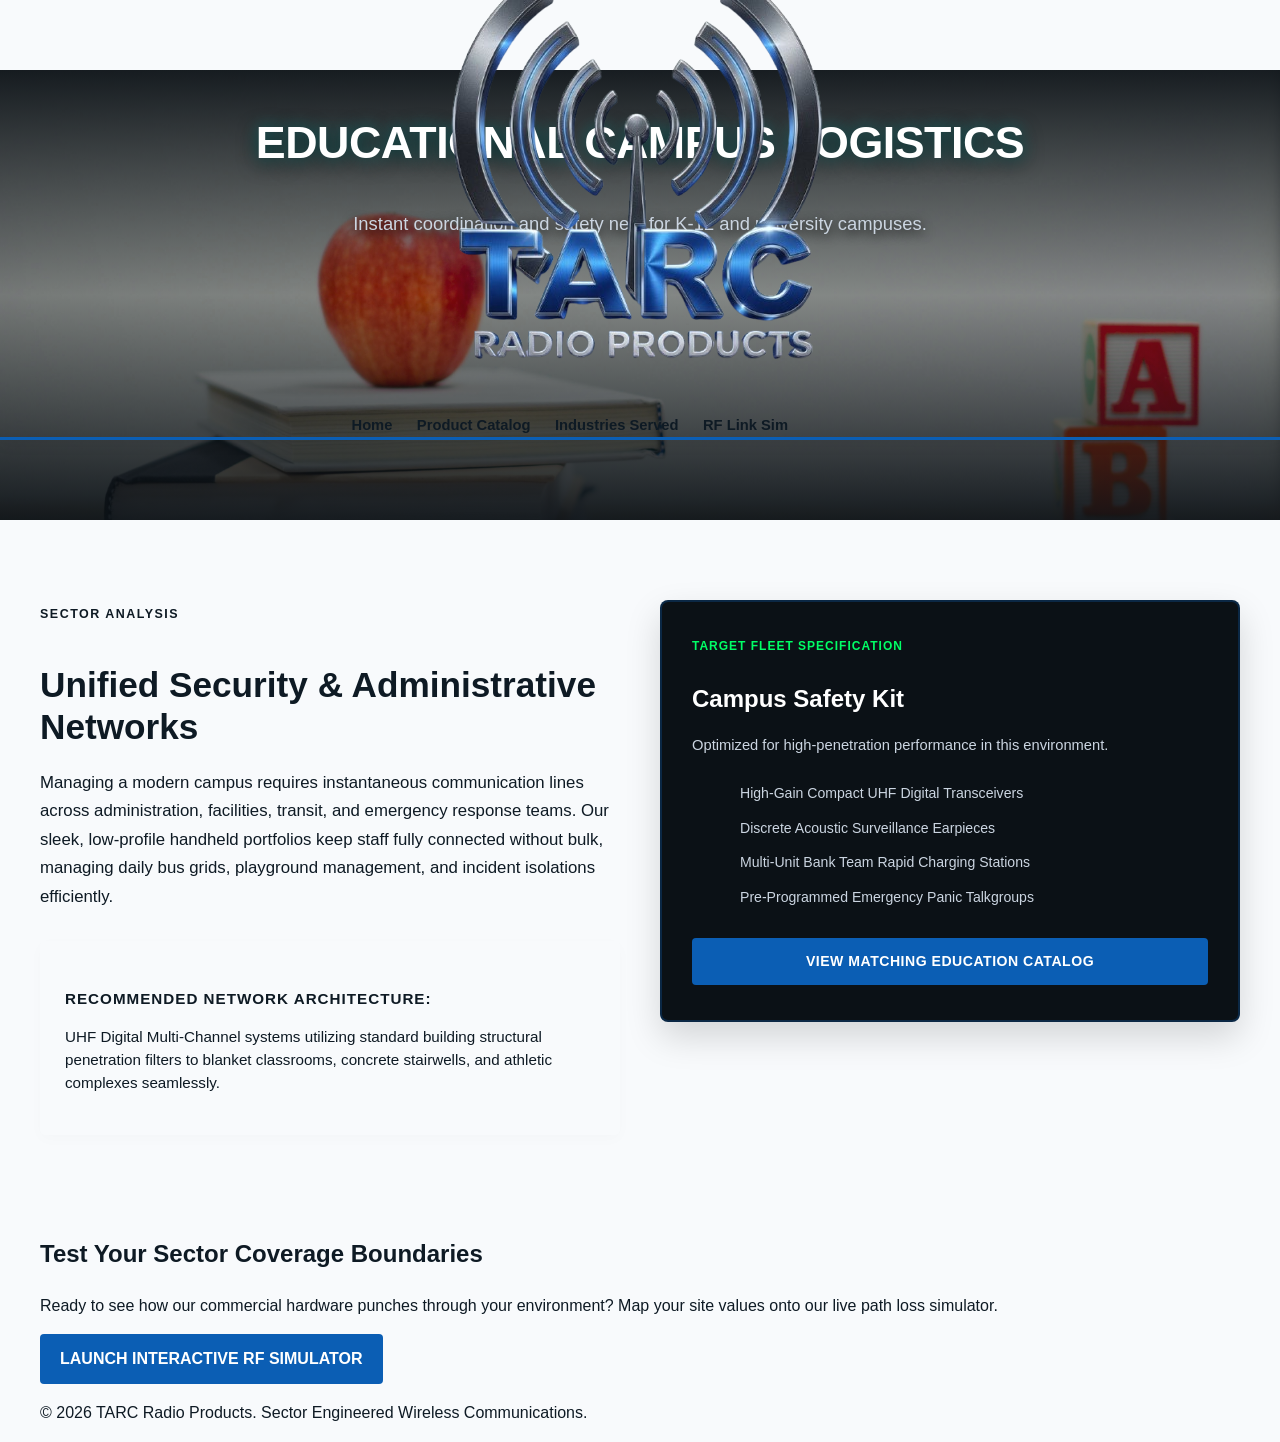
<file: industries/industry.html>
<!DOCTYPE html>
<html lang="en">
<head>
    <meta charset="UTF-8">
    <meta name="viewport" content="width=device-width, initial-scale=1.0">
    <title>TARC Radio Products | Sector Solutions</title>
    <!-- Linking back out to your main corporate style sheet -->
    <link rel="stylesheet" href="../style.css">
    <!-- Secure live Cloudflare CDN Font Awesome link path for sharp icons -->
    <link rel="stylesheet" href="https://cloudflare.com">
</head>
<body style="padding-top: 70px;">

    <!-- Professional Fixed Top Header -->
    <header class="main-header">
        <div class="container header-container">
            <div class="logo">
                <a href="../index.html"><img src="../tarc-logo.png" alt="TARC Logo"></a>
            </div>
            <nav class="nav-links">
                <a href="../index.html">Home</a>
                <a href="../index.html#catalog">Product Catalog</a>
                <a href="../index.html#industries">Industries Served</a>
                <a href="../calculator.html" class="nav-calc-link"><i class="fa-solid fa-tower-broadcast"></i> RF Link Sim</a>
            </nav>
        </div>
    </header>

    <!-- Dynamic Hero Showcase Banner -->
    <section id="industryHero" class="hero-section" style="height: 50vh; background-size: cover; background-position: center;">
        <div class="container hero-content">
            <h1 id="indTitle" style="font-size: 2.8rem;">Loading Sector Solutions...</h1>
            <p id="indSubtitle" style="max-width: 650px; margin: 15px auto 0; color: #cbd5e1;"></p>
        </div>
    </section>

    <!-- HIGH-UTILITY SPLIT BLUEPRINT GRID MATRIX -->
    <section style="padding: 80px 0; background-color: var(--light-ice);">
        <div class="container" style="display: grid; grid-template-columns: repeat(auto-fit, minmax(320px, 1fr)); gap: 40px; align-items: start;">
            
            <!-- Left Column: Operations Text & Technical Infrastructure -->
            <div style="text-align: left;">
                <span id="indTag" style="display: inline-block; color: var(--primary-blue); font-size: 0.78rem; font-weight: 700; text-transform: uppercase; letter-spacing: 1.5px; margin-bottom: 10px;">Sector Analysis</span>
                <h2 style="font-size: 2.2rem; font-weight: 800; margin-bottom: 20px; color: var(--midnight-navy); line-height: 1.2;" id="indHeading">Operational Efficiency</h2>
                <p style="font-size: 1.05rem; color: var(--steel-slate); line-height: 1.7; margin-bottom: 30px;" id="indBodyText"></p>
                
                <div style="background: var(--white); padding: 25px; border-radius: 6px; border-left: 5px solid var(--primary-blue); box-shadow: 0 4px 15px rgba(0,0,0,0.02); margin-top: 20px;">
                    <h4 style="font-size: 0.95rem; text-transform: uppercase; letter-spacing: 1px; color: var(--primary-blue); margin-bottom: 8px;"><i class="fa-solid fa-microchip"></i> Recommended Network Architecture:</h4>
                    <p id="indArchitecture" style="font-size: 0.95rem; color: var(--midnight-navy); line-height: 1.5; font-weight: 500;"></p>
                </div>
            </div>
            
            <!-- Right Column: Interactive Sector Hardware Card -->
            <div style="background: #0b1116; border: 2px solid rgba(11, 94, 180, 0.3); border-radius: 8px; padding: 35px 30px; box-shadow: 0 15px 35px rgba(0,0,0,0.15); text-align: left;">
                <div style="grid-column: 1/-1; color: #00FF66; font-size: 0.75rem; font-weight: bold; letter-spacing: 1px; text-transform: uppercase; margin-bottom: 5px;"><i class="fa-solid fa-layer-group"></i> Target Fleet Specification</div>
                <h3 style="color: #fff; font-size: 1.5rem; font-weight: 800; margin-bottom: 15px;" id="indDeployTitle">Recommended Hardware</h3>
                <p style="color: #cbd5e1; font-size: 0.92rem; margin-bottom: 25px;" id="indDeployDesc">Optimized for high-penetration performance in this environment.</p>
                
                <ul id="indDeploySpecs" style="list-style: none; margin-bottom: 30px; display: flex; flex-direction: column; gap: 12px;">
                    <!-- JavaScript automatically injects verified sector requirements here -->
                </ul>
                
                <a href="../index.html#catalog" id="indViewCatalogBtn" class="btn-primary" style="display: block; text-align: center; text-decoration: none; font-weight: bold; text-transform: uppercase; letter-spacing: 0.5px; padding: 12px; font-size: 0.88rem;">
                    <i class="fa-solid fa-magnifying-glass"></i> View Matching Fleet Catalog
                </a>
            </div>

        </div>
    </section>

    <!-- Industry Teaser Back to Calculator -->
    <section class="teaser-section">
        <div class="container teaser-container">
            <h2>Test Your Sector Coverage Boundaries</h2>
            <p>Ready to see how our commercial hardware punches through your environment? Map your site values onto our live path loss simulator.</p>
            <a href="../calculator.html" class="btn-primary" style="text-decoration:none; display:inline-block;"><i class="fa-solid fa-crosshairs"></i> Launch Interactive RF Simulator</a>
        </div>
    </section>

    <footer class="main-footer">
        <div class="container"><p>&copy; 2026 TARC Radio Products. Sector Engineered Wireless Communications.</p></div>
    </footer>
    <!-- Universal JavaScript Template Engine Resolver -->
    <script>
        const industryMatrix = {
            "education": {
                "tag": "Education",
                "title": "Educational Campus Logistics",
                "subtitle": "Instant coordination and safety nets for K-12 and university campuses.",
                "heading": "Unified Security & Administrative Networks",
                "body": "Managing a modern campus requires instantaneous communication lines across administration, facilities, transit, and emergency response teams. Our sleek, low-profile handheld portfolios keep staff fully connected without bulk, managing daily bus grids, playground management, and incident isolations efficiently.",
                "architecture": "UHF Digital Multi-Channel systems utilizing standard building structural penetration filters to blanket classrooms, concrete stairwells, and athletic complexes seamlessly.",
                "deployTitle": "Campus Safety Kit",
                "deployDesc": "Optimized for discrete multi-building school tracking:",
                "specs": [
                    "High-Gain Compact UHF Digital Transceivers",
                    "Discrete Acoustic Surveillance Earpieces",
                    "Multi-Unit Bank Team Rapid Charging Stations",
                    "Pre-Programmed Emergency Panic Talkgroups"
                ],
                "bg": "images/education.jpg"
            },
            "construction": {
                "tag": "Construction",
                "title": "Rugged Construction Networks",
                "subtitle": "Mil-Spec durability built for the severe noise and dust of active job sites.",
                "heading": "Heavy-Duty Site Compliance & Safety",
                "body": "Crane operators, safety foremen, and trade crews can't afford missed calls or fragile screens. Our heavy-duty rugged portfolios feature intense noise-canceling microphones to isolate crystal-clear speech over diesel heavy equipment roar, paired with IP67/68 water and drop compliance thresholds.",
                "architecture": "High-Power VHF Handheld networks or local repeater networks designed to bend around terrain grade transitions and multi-acre site boundaries.",
                "deployTitle": "Jobsite Workhorse Deck",
                "deployDesc": "Built to withstand industrial dust and vibration drops:",
                "specs": [
                    "Mil-Spec Rugged 5-Watt High-Power Radios",
                    "Active Noise-Canceling Speaker Microphones",
                    "Reinforced Shatterproof Structural Antenna Whips",
                    "High-Capacity 24-Hour Thermal Li-ion Batteries"
                ],
                "bg": "images/construction.jpg"
            },
            "fire": {
                "tag": "Fire & Rescue",
                "title": "Fire & Rescue Operations",
                "subtitle": "Mission-critical reliability and extreme heat armor when life safety is on the line.",
                "heading": "Uncompromising Safety Channels",
                "body": "When atmospheric visibility drops to zero, clear speech becomes a lifeline. Our extreme first-responder radio portfolios feature thick mechanical knobs for glove operation, oversized push-to-talk interfaces, and high-thermal resistance tracking configurations built to survive structural fire deployments.",
                "architecture": "P25 Phase 2 Digital systems with localized high-gain vehicle mobile repeaters to ensure penetration deep inside steel structural subfloors.",
                "deployTitle": "First Responder Fleet",
                "deployDesc": "NFPA-compliant thermal hardware elements:",
                "specs": [
                    "Intrinsically Safe Certified Thermal Enclosures",
                    "Oversized Glove-Friendly Push-To-Talk Controls",
                    "High-Luminosity Transreflective Color Screens",
                    "End-to-End Secure AES-256 Voice Encryption"
                ],
                "bg": "images/fire.jpg"
            },
            "ems": {
                "tag": "EMS",
                "title": "Emergency Medical Services",
                "subtitle": "Flawless communication infrastructure from field telemetry dispatch to emergency rooms.",
                "heading": "Coordinated Pre-Hospital Transport Care",
                "body": "Seconds matter during acute medical transfers. Our mission-critical ambulance transit communications provide priority network channel access, built-in GPS location mapping for dispatch centers, and high-power vehicular configurations that bridge field personnel straight back to the hospital trauma board team.",
                "architecture": "Encrypted digital UHF mobile configurations or multi-agency P25 trunked network integration platforms.",
                "deployTitle": "Trauma Telemetry Deck",
                "deployDesc": "High-power vehicular network integration units:",
                "specs": [
                    "High-Power Vehicle-Mounted Mobile Transceivers",
                    "Integrated Live GPS Mobile Fleet Coordinates",
                    "Priority Channel Request Telemetry Modules",
                    "Heavy-Duty Weatherproof Exterior Cab Antennas"
                ],
                "bg": "images/ems.jpg"
            },
            "police": {
                "tag": "Police",
                "title": "Law Enforcement Command Networks",
                "subtitle": "Secure, AES-256 encrypted coverage frameworks and advanced public safety tracking.",
                "heading": "Encrypted Tactical Public Safety Intercepts",
                "body": "Protecting communities requires absolute transmission privacy and uncompromised up-time. TARC law enforcement suites deliver military-grade hardware lines with end-to-end encryption layers to stop eavesdropping, paired with robust man-down emergency telemetry triggers to keep officers protected on the street.",
                "architecture": "Statewide or municipal 700/800 MHz trunked radio architectures utilizing high-tier encrypted subscriber hardware lines.",
                "deployTitle": "Tactical Interceptor Array",
                "deployDesc": "Encrypted secure public safety subscriber assets:",
                "specs": [
                    "700/800 MHz Public Safety Trunking Handhelds",
                    "AES-256 Cryptographic Secure Voice Modules",
                    "Automated Man-Down / Lone-Worker Telemetry",
                    "Impact-Rated Tactical Surveillance Earpieces"
                ],
                "bg": "images/police.jpg"
            },
            "airports": {
                "tag": "Airports",
                "title": "Aviation Ground Logistics",
                "subtitle": "Streamlined airport tarmac control, terminal safety coordination, and aviation logistics.",
                "heading": "High-Velocity Multi-Department Coordination",
                "body": "Managing hundreds of incoming flights, gate safety crews, baggage handlers, and fueling logistics demands an organized cellular channel network. Our high-capacity aviation systems deliver clear noise-canceling speech profiles capable of cutting through immense jet turbine roar, keeping flights on track.",
                "architecture": "Custom high-tier digital trunking matrices or multi-site repeaters configured with dedicated talkgroups for ground logistics.",
                "deployTitle": "Tarmac Control Array",
                "deployDesc": "High-audibility equipment cutting through turbine engine roar:",
                "specs": [
                    "High-Capacity Trunked Digital Radios",
                    "Extreme Isolation Hearing Protection Headsets",
                    "Multi-Site IP Connected Base Stations",
                    "High-Power Vehicle Dashboard Mobile Mounts"
                ],
                "bg": "images/airports.jpg"
            },
            "security": {
                "tag": "Security",
                "title": "Private Security Operations",
                "subtitle": "Constant vigilance via discreet surveillance audio portfolios backed by long battery lifecycles.",
                "heading": "Low-Profile Asset Protection Systems",
                "body": "Crowd control, property surveillance, and executive protection demand subtle, uninterrupted communication loops. TARC private security systems incorporate lightweight, hidden earpieces and tactical audio accessories paired with advanced 18-hour battery cells built to survive extended work shifts.",
                "architecture": "Localized UHF digital networks with smart text-alerting capability linked directly to building facility alarm outputs.",
                "deployTitle": "Discreet Patrol Pack",
                "deployDesc": "Low-profile asset protection monitoring packs:",
                "specs": [
                    "Ultra-Slim Concealable Digital Transceivers",
                    "Premium Clear-Tube Acoustic Surveillance Mics",
                    "High-Density Extended 18-Hour Lithium Packs",
                    "Vibrating Silent Alert Channel Receivers"
                ],
                "bg": "images/security.jpg"
            },
            "churches": {
                "tag": "Churches",
                "title": "Churches & Houses of Worship",
                "subtitle": "Low-profile event coordination for production, parking management, and medical team alerts.",
                "heading": "Subtle Sanctuary Management Networks",
                "body": "A smooth service flow requires silent coordination. Our discrete, micro-sized handheld systems allow production staff, safety lookouts, guest parking coordinators, and child care teams to seamlessly communicate event timelines and safety issues without distracting attendees from the sanctuary experience.",
                "architecture": "Compact UHF business-tier handheld configurations operating on private license-free or licensed narrow-band channels.",
                "deployTitle": "Ministry Coordination Deck",
                "deployDesc": "Subtle, lightweight production systems:",
                "specs": [
                    "Micro-Profile Lightweight Business Handhelds",
                    "Discreet Comfort Earband Communication Mics",
                    "Multi-Channel Staging Production Talkgroups",
                    "High-Efficiency Single-Unit Desk Chargers"
                ],
                "bg": "images/churches.jpg"
            },
            "manufacturing": {
                "tag": "Manufacturing",
                "title": "Industrial Manufacturing Systems",
                "subtitle": "Intrinsically safe, explosion-proof hardware portfolios paired with dedicated local networks.",
                "heading": "High-Penetration Plant Automation Safety",
                "body": "Industrial processing complexes, automated assembly lines, and chemical refineries present extreme environmental challenges: heavy machinery signal blocking, ambient electrical fields, and explosive atmosphere risks. Our line of certified intrinsically safe radios are built to operate flawlessly inside high-risk plant zones.",
                "architecture": "High-power multi-site digital repeater networks integrated with plant-wide telemetry monitoring systems.",
                "deployTitle": "Hazardous Plant System",
                "deployDesc": "Intrinsically safe certified production hardware:",
                "specs": [
                    "Certified Intrinsically Safe Certified Handhelds",
                    "Heavy-Duty Industrial Noise-Isolating Mics",
                    "High-Penetration Multi-Site Central Repeaters",
                    "Plant Automation Telemetry Scada Connectors"
                ],
                "bg": "images/manufacturing.jpg"
            }
        };

        document.addEventListener("DOMContentLoaded", () => {
            const urlParams = new URLSearchParams(window.location.search);
            const activeSector = urlParams.get('sector') || 'education';
            const sectorData = industryMatrix[activeSector] || industryMatrix["education"];

            document.getElementById("indTitle").innerText = sectorData.title;
            document.getElementById("indSubtitle").innerText = sectorData.subtitle;
            document.getElementById("indHeading").innerText = sectorData.heading;
            document.getElementById("indBodyText").innerText = sectorData.body;
            document.getElementById("indArchitecture").innerText = sectorData.architecture;
            
            const deploySpecsNode = document.getElementById("indDeploySpecs");
            if (deploySpecsNode && sectorData.specs) {
                deploySpecsNode.innerHTML = sectorData.specs.map(specText => `
                    <li style="color: #cbd5e1; font-size: 0.88rem; display: flex; align-items: center; gap: 8px;">
                        <i class="fa-solid fa-circle-nodes" style="color: #00FF66; font-size: 0.85rem;"></i> ${specText}
                    </li>
                `).join('');
            }
            
            const indDeployTitleNode = document.getElementById("indDeployTitle");
            const catalogBtnNode = document.getElementById("indViewCatalogBtn");
            if (indDeployTitleNode) indDeployTitleNode.innerText = sectorData.deployTitle;
            
            if (catalogBtnNode && sectorData.tag) {
                catalogBtnNode.innerHTML = `<i class="fa-solid fa-magnifying-glass"></i> View Matching ${sectorData.tag} Catalog`;
                catalogBtnNode.setAttribute("href", `../index.html#catalog`);
                catalogBtnNode.addEventListener("click", () => {
                    localStorage.setItem("tarcAutoSearchQuery", sectorData.tag);
                });
            }
            
            let finalImageSrc = sectorData.bg;
            if(!finalImageSrc || finalImageSrc === "") {
                finalImageSrc = "https://unsplash.com";
            }
            document.getElementById("industryHero").style.backgroundImage = `linear-gradient(rgba(11, 17, 22, 0.94), rgba(11, 17, 22, 0.40), rgba(11, 17, 22, 0.94)), url('${finalImageSrc}')`;
        });
    </script>
</body>
</html>
</file>
<file: style.css>
/* =========================================================================
   T.A. RADIO COMMUNICATION ELECTRIFIED HIGH-LUMINOSITY THEME (PART 1)
   ========================================================================= */
:root {
    /* The exact, deep ink-blue background color sampled from the outer edges of your logo */
    --logo-edge-dark: #0a0e14;     
    --electric-blue: #0b5eb4;       /* Core corporate electric blue */
    --electric-cyan: #00ffff;       /* High-voltage radioactive cyan */
    --pure-white: #ffffff;          /* Crisp text white */
    --subtext-silver: #5a6e72;      /* High-utility paragraph gray */
    --midnight-navy: #0e1a24;       /* Sharp text visibility navy */
    --light-clean-bg: #f8fafc;     /* Clean corporate light-mode backing */
}

body { 
    background-color: var(--light-clean-bg); 
    color: var(--midnight-navy); 
    font-family: 'Segoe UI', Tahoma, Geneva, Verdana, sans-serif;
    margin: 0;
    padding-top: 110px;            /* FIXED: Balanced cushion space to clear the taller nested navbar layout */
    line-height: 1.6;
}

.container {
    max-width: 1200px;
    margin: 0 auto;
    padding: 0 20px;
}

/* --- MASTER CORPORATE FIXED NAVIGATION DECK (OPAQUE CORRECTION) --- */
.main-header {
    position: fixed;
    width: 100%;
    top: 0;
    left: 0;
    z-index: 1000;
    box-shadow: 0 2px 15px rgba(0,0,0,0.08);
    background-color: var(--white) !important; /* FIXED: Absolute opaque solid backing blocks all transparency leak */
    border-bottom: 3px solid var(--electric-blue);
    display: flex;
    flex-direction: column;         /* Integrates your contact bar and menu cleanly into one structural block */
}

.nav-links a {
    color: var(--midnight-navy);
    text-decoration: none;
    font-weight: 700;
    margin-left: 20px;
    font-size: 0.92rem;
    transition: color 0.2s;
}
.nav-links a:hover {
    color: var(--electric-blue);
}

/* --- THE SEAMLESS HIGH-LUMINOSITY HERO BLENDER ENGINE (CENTERED) --- */
#home.hero-section {
    background-color: var(--logo-edge-dark) !important;
    background-image: radial-gradient(
        circle at center,
        rgba(10, 14, 20, 0.05) 0%,    
        rgba(10, 14, 20, 0.45) 50%,   
        rgba(10, 14, 20, 0.98) 100%   
    ), 
    url('tarc-logo1.png');
    
    background-repeat: no-repeat !important;
    background-position: center 62% !important;
    background-size: min(85vw, 620px) auto !important; 
    box-shadow: inset 0 -50px 80px rgba(0, 255, 255, 0.12);
    
    height: 70vh;
    display: flex;
    align-items: flex-start;                    
    justify-content: center;
    text-align: center;            /* FIXED: Spatially forces all child headers to center-align automatically */
    overflow: hidden;
    padding-top: 35px;
}

.hero-content {
    max-width: 850px;
    margin: 0 auto;
    padding: 0 20px;
    display: flex;
    flex-direction: column;
    align-items: center;           /* FIXED: Center anchors your text blocks inside your responsive viewport container */
    justify-content: center;
    text-align: center;            /* FIXED: Forces perfect symmetry on paragraph rows text wraps */
}

.hero-content h1 {
    font-size: 3.2rem;
    font-weight: 900;
    text-transform: uppercase;
    color: var(--pure-white);
    text-shadow: 0 4px 20px rgba(0, 0, 0, 0.95), 0 0 15px rgba(0, 255, 255, 0.4);
    margin-bottom: 15px;
    letter-spacing: -0.5px;
    text-align: center;
}

.hero-content p {
    font-size: 1.15rem;
    max-width: 850px;
    color: #f1f5f9;
    text-shadow: 0 3px 12px rgba(0, 0, 0, 0.95);
    font-weight: 500;
    text-align: center;            /* FIXED: Clean layout symmetry across your glowing logo waveforms */
}

/* =========================================================================
   CLEAN COCKPIT MARKETPLACE GRID & ACCESSORY PILLS (PART 2)
   ========================================================================= */

/* --- AUTHORIZED PRODUCT CATALOG CONTROLS --- */
.catalog-section {
    padding: 80px 0;
    background-color: var(--light-clean-bg);
}

.section-title {
    font-size: 2.2rem;
    font-weight: 900;
    color: #0f172a;
    margin-bottom: 8px;
    text-align: left;
}
.section-subtitle {
    font-size: 1.05rem;
    color: var(--subtext-silver);
    margin-bottom: 35px;
    text-align: left;
}

/* The Clean Unified Filter Hub Blueprint Container */
.search-filter-container {
    background: var(--pure-white);
    border: 2px solid rgba(11, 94, 180, 0.12);
    border-radius: 8px;
    padding: 25px;
    margin-bottom: 35px;
    display: flex;
    flex-direction: column;
    gap: 20px;
    box-shadow: 0 4px 15px rgba(0,0,0,0.02);
}

/* The Interactive Selector Pills (Tuned to Your Corporate Blue) */
.pill-btn {
    background: var(--pure-white);
    border: 2px solid var(--electric-blue);
    color: var(--electric-blue);
    padding: 8px 16px;
    font-weight: 700;
    font-size: 0.82rem;
    border-radius: 4px;
    cursor: pointer;
    transition: all 0.2s ease;
}
.pill-btn:hover, .pill-btn.active {
    background: var(--electric-blue);
    color: var(--pure-white);
}

/* --- THE HARDWARE GRID (GRID BOUNDARIES RE-ESTABLISHED) --- */
.grid-container {
    display: grid;
    grid-template-columns: repeat(auto-fit, minmax(280px, 1fr));
    gap: 25px;
    margin-top: 30px;
    width: 100%;
    box-sizing: border-box;
}

/* The Balanced Product Layout Card (Brand Anchored on Top) */
.api-product-card {
    background: var(--pure-white) !important;
    border: 1px solid #e2e8f0;
    border-top: 4px solid var(--electric-blue); /* Crown border matches your logo's corporate blue */
    border-radius: 6px;
    padding: 25px;
    display: flex;
    flex-direction: column;
    position: relative;
    box-shadow: 0 4px 15px rgba(0,0,0,0.02);
    transition: transform 0.2s, border-color 0.2s, box-shadow 0.2s;
    box-sizing: border-box;
}
.api-product-card:hover {
    transform: translateY(-4px);
    border-color: var(--electric-blue);
    box-shadow: 0 10px 25px rgba(11, 94, 180, 0.1);
}

/* --- HEAVY SOLID FILL VIBRANT ACTION BUTTONS --- */
.btn-primary {
    background: var(--electric-blue) !important;
    color: var(--pure-white) !important; /* Heavy solid fill forces crisp, white legibility instantly */
    border: none;
    padding: 12px 20px;
    font-weight: 800;
    text-transform: uppercase;
    border-radius: 4px;
    cursor: pointer;
    transition: background 0.2s;
}
.btn-primary:hover {
    background: #094b91 !important;
}

.btn-secondary {
    background: #00b3b3 !important; /* Rich solid high-contrast electric cyan fill */
    color: #0f172a !important;      /* Deep contrast dark text matches the button background beautifully */
    border: none;
    padding: 10px 15px;
    font-weight: 800;
    text-transform: uppercase;
    border-radius: 4px;
    cursor: pointer;
    transition: background 0.2s;
}
.btn-secondary:hover {
    background: #009999 !important;
}

/* --- INDUSTRIES SERVER GRID PORTS --- */
.industries-section {
    padding: 80px 0;
    background-color: #f1f5f9; /* Soft ice background row alternative */
    border-top: 1px solid #e2e8f0;
}
.card-interactive {
    background: var(--pure-white);
    border: 1px solid #e2e8f0;
    border-radius: 6px;
    padding: 35px 20px;
    cursor: pointer;
    transition: all 0.2s;
    box-shadow: 0 4px 10px rgba(0,0,0,0.01);
}
.card-interactive:hover {
    border-color: #00b3b3;
    transform: translateY(-3px);
    box-shadow: 0 8px 20px rgba(0, 179, 179, 0.08);
}
.card-icon {
    font-size: 2.2rem;
    color: var(--electric-blue);
    margin-bottom: 15px;
}
/* =========================================================================
   DE-BOXED UNIFIED MARKETPLACE PILL TUNERS (PART 2)
   ========================================================================= */

/* Elegant open-canvas input field focus animations */
#catalogSearch:focus {
    border-color: var(--electric-blue) !important;
    box-shadow: 0 0 15px rgba(11, 94, 180, 0.08);
    background-color: var(--white) !important;
}

/* Polished light-mode interactive filter buttons */
.pill-btn {
    background: #ffffff;
    border: 2px solid #e2e8f0;
    color: #475569;
    padding: 10px 18px;
    font-weight: 700;
    font-size: 0.85rem;
    border-radius: 6px;
    cursor: pointer;
    display: inline-flex;
    align-items: center;
    gap: 8px;
    transition: all 0.15s ease-in-out;
}

/* Hover thresholds */
.pill-btn:hover {
    border-color: var(--electric-blue);
    color: var(--electric-blue);
    background-color: #f8fafc;
}

/* Active clamping states */
.pill-btn.active {
    background-color: var(--electric-blue) !important;
    border-color: var(--electric-blue) !important;
    color: #ffffff !important;
    box-shadow: 0 4px 12px rgba(11, 94, 180, 0.15);
}

/* Dedicated styling layer explicitly formatting your top manufacturer tags */
.brand-pill {
    border: 2px solid var(--electric-blue);
    color: var(--electric-blue);
    background-color: #ffffff;
}
.brand-pill:hover, .brand-pill.active {
    background-color: var(--electric-blue) !important;
    color: #ffffff !important;
}
/* =========================================================================
   NAVBAR BRAND SHOWROOMS AUTOMATED HOVER CONTROLLER
   ========================================================================= */
.dropdown:hover .dropdown-content {
    display: block !important;
}
</file>
<file: calc-style.css>
/* =========================================================================
   INDEPENDENT COCKPIT CALCULATOR THEME SHEET (calc-style.css)
   ========================================================================= */
:root {
    --primary-blue: #0B5EB4;
    --steel-slate: #4A5A6A;
    --midnight-navy: #111C24;
    --white: #FFFFFF;
}

/* Ensure the background canvas handles the contrast correctly */
body {
    background-color: var(--midnight-navy);
    color: #00FF66;
    font-family: 'Courier New', Courier, monospace;
    padding: 0;
    margin: 0;
}

/* The Central Black HUD Wrapper Console */
.hud-simulator-wrapper {
    background-color: #0b1116; 
    color: #00FF66; 
    padding: 30px; 
    border-radius: 12px;
    max-width: 850px; 
    margin: 100px auto 40px; /* 100px top space clears the white fixed navbar completely */
    border: 2px solid #1a3322;
    box-shadow: 0 10px 40px rgba(11, 94, 180, 0.25);
    box-sizing: border-box;
}

/* Navigation Header Inside the HUD box */
.hud-header { 
    display: flex; 
    justify-content: space-between; 
    border-bottom: 1px dashed #00FF66; 
    padding-bottom: 15px; 
    margin-bottom: 25px; 
}
.hud-title { 
    font-size: 1.4rem; 
    font-weight: 700; 
    text-transform: uppercase; 
    letter-spacing: 2px; 
}

/* Telemetry Digital Metric Bar */
.hud-telemetry-grid { 
    display: grid; 
    grid-template-columns: repeat(3, 1fr); 
    gap: 15px; 
    background: rgba(0, 255, 102, 0.03); 
    padding: 15px; 
    border: 1px solid #1a3322; 
    border-radius: 6px; 
    margin-bottom: 20px; 
}
.telemetry-item { font-size: 0.9rem; color: var(--steel-slate); }
.telemetry-item span { font-size: 1.2rem; font-weight: bold; display: block; margin-top: 5px; }

/* The Viewport Frame around the radar graphic */
.canvas-container { 
    position: relative; 
    background-color: #05080a; 
    border: 2px solid #00FF66; 
    border-radius: 6px; 
    overflow: hidden; 
    margin-bottom: 25px; 
}
#rfCanvas { display: block; width: 100%; height: auto; }

/* Grid System for the Slider Decks */
.hud-control-matrix { 
    display: grid; 
    grid-template-columns: repeat(auto-fit, minmax(230px, 1fr)); 
    gap: 20px; 
    color: var(--white); 
}
.hud-slider-group { 
    background: rgba(255, 255, 255, 0.02); 
    padding: 15px; 
    border-radius: 6px; 
    border: 1px solid rgba(0, 255, 102, 0.1); 
}
.hud-slider-group label { display: block; font-size: 0.85rem; text-transform: uppercase; margin-bottom: 8px; font-weight: bold; }
.hud-slider { width: 100%; accent-color: #00FF66; margin-bottom: 10px; cursor: pointer; }
.hud-select { background:#05080a; color:#00FF66; border:1px solid #1a3322; padding:8px; width:100%; border-radius:4px; font-family:inherit; outline:none; cursor:pointer; margin-bottom: 10px; }
</file>
